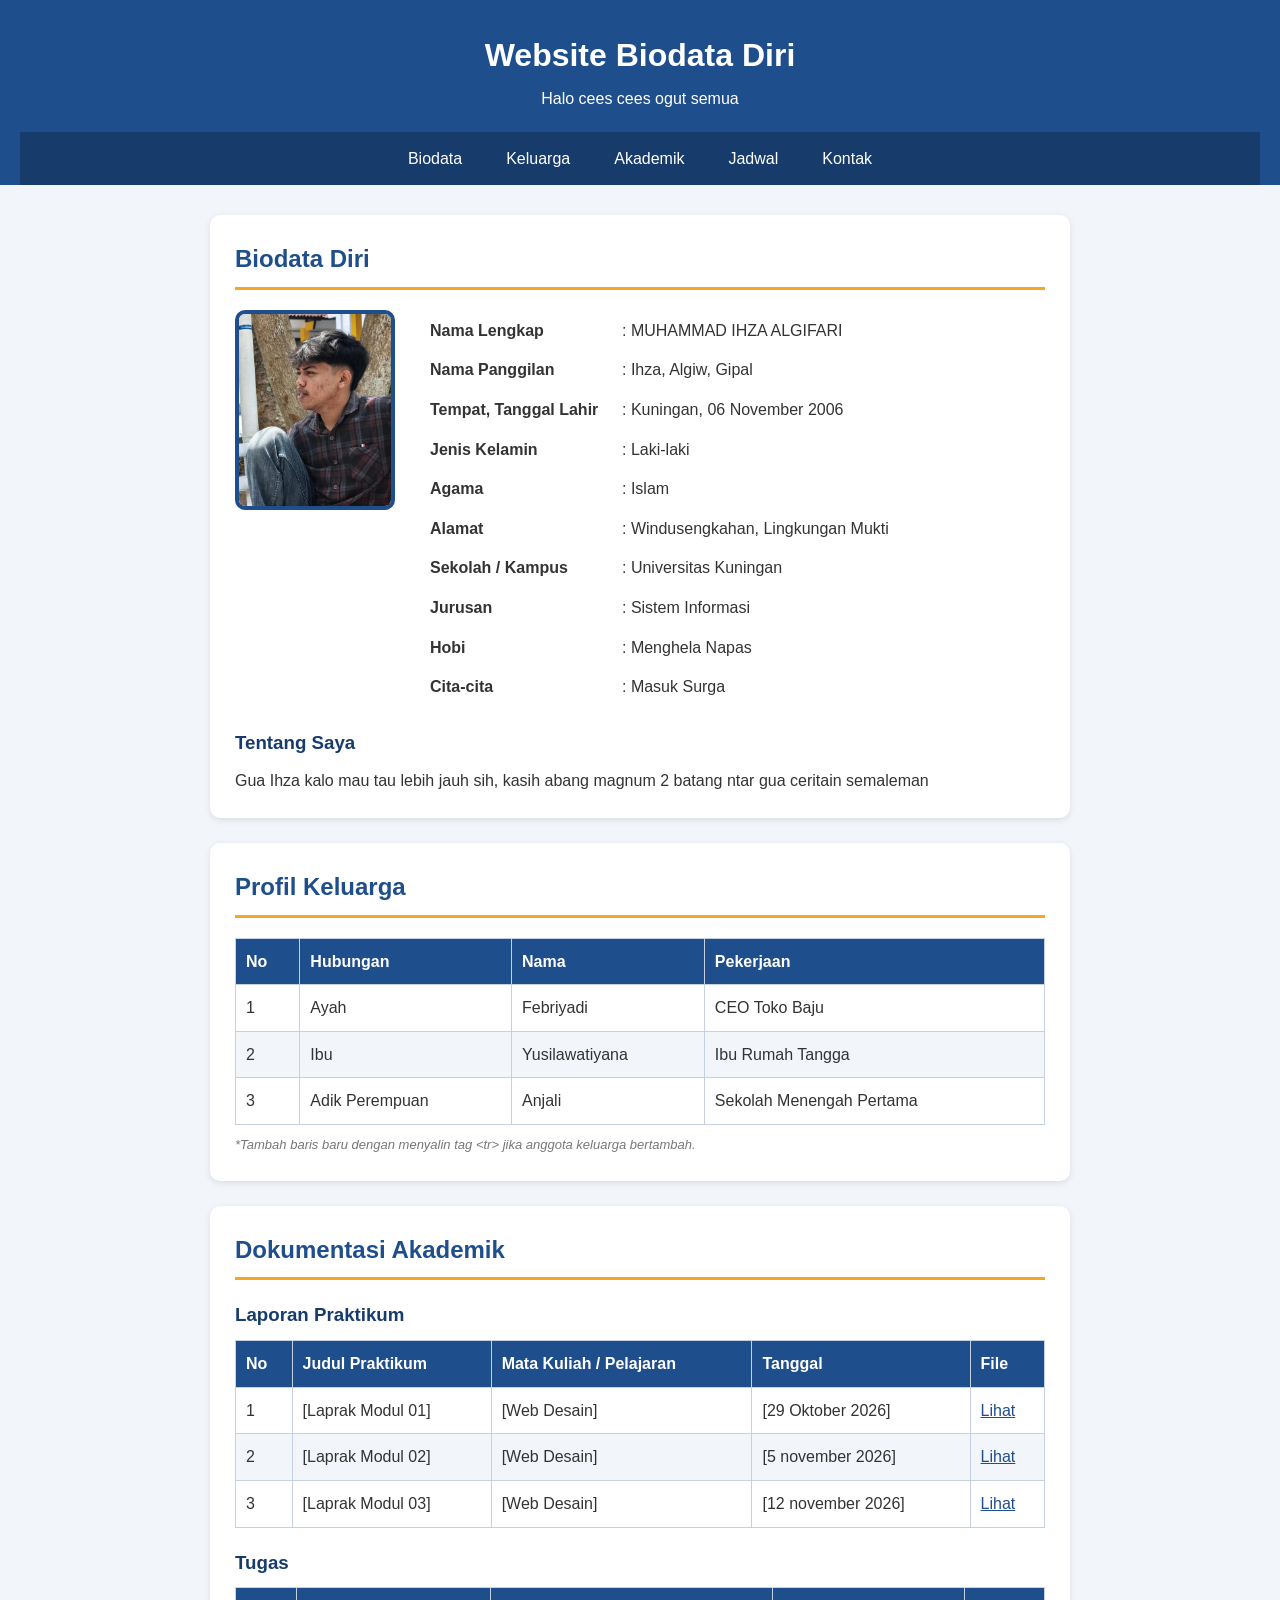
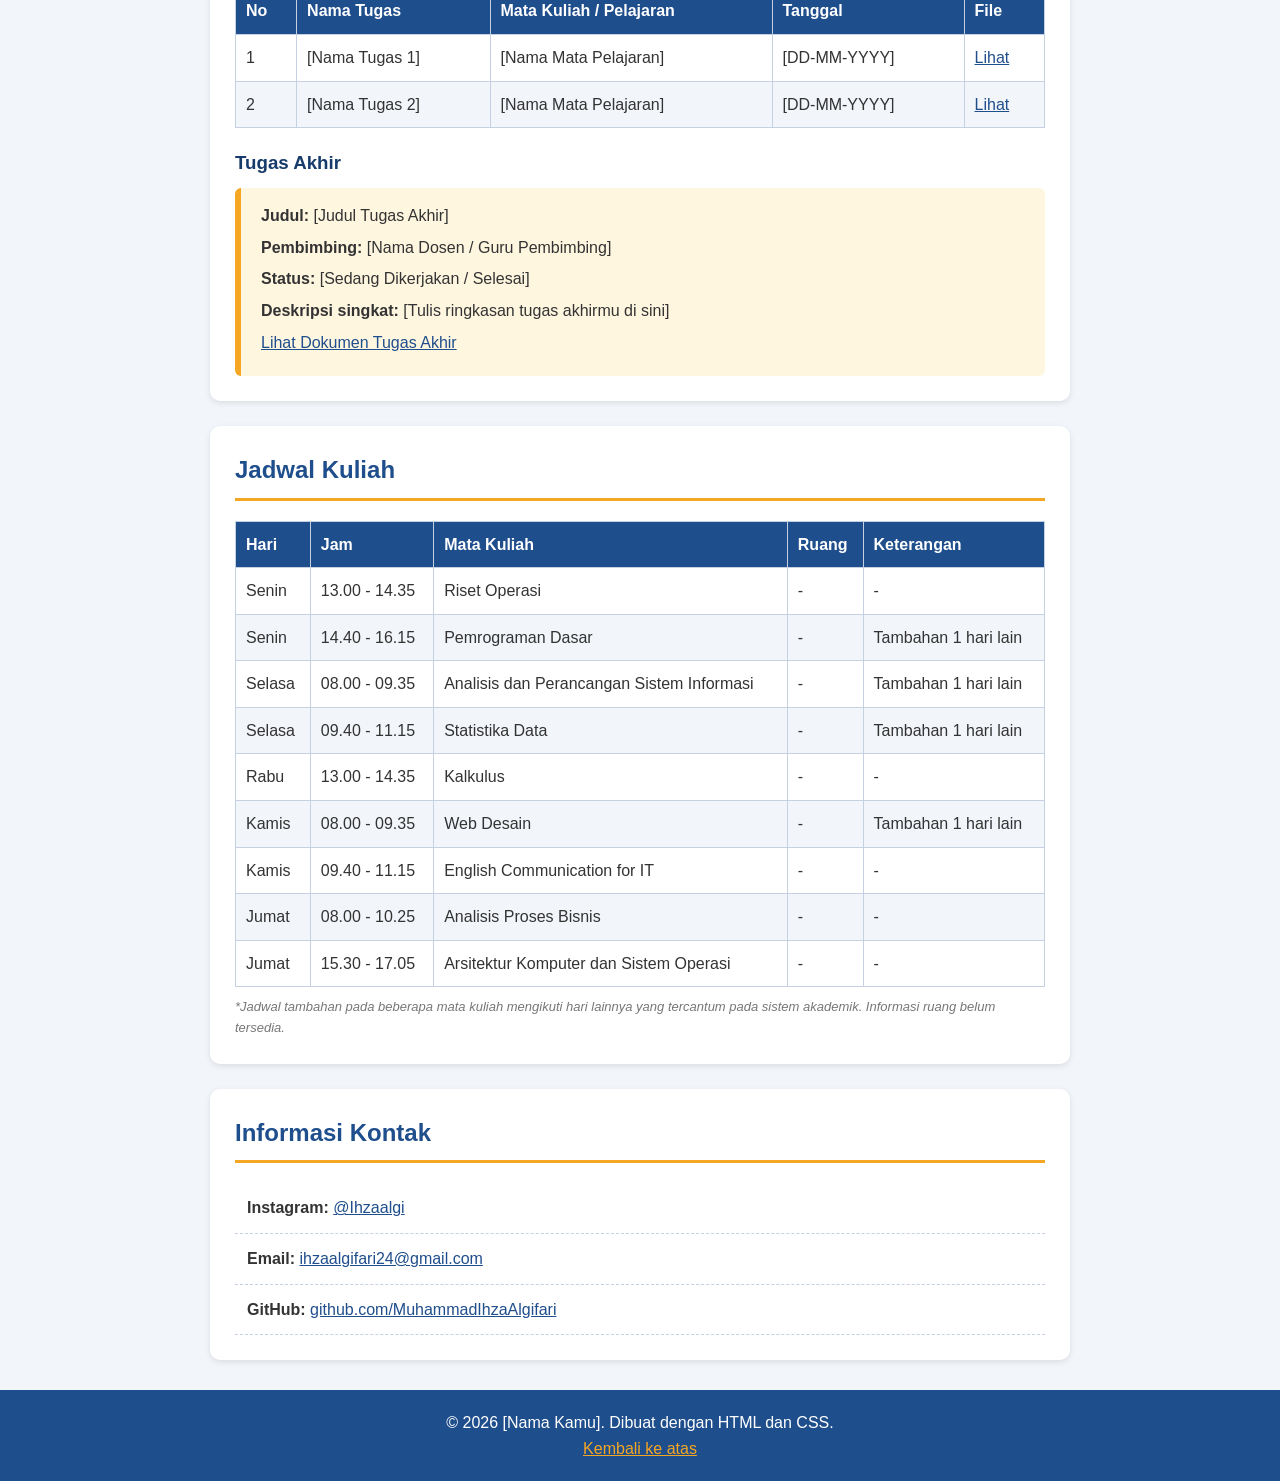
<file: index.html>
<!DOCTYPE html>
<html lang="id">
<head>
    <meta charset="UTF-8">
    <meta name="viewport" content="width=device-width, initial-scale=1.0">
    <title>Biodata Diri - MUHAMMAD IHZA ALGIFARI</title>

    <!-- Menghubungkan file HTML ini dengan file CSS -->
    <link rel="stylesheet" href="style.css">
</head>
<body>

    <!-- ===== HEADER & MENU NAVIGASI ===== -->
    <header>
        <h1>Website Biodata Diri</h1>
        <p>Halo cees cees ogut semua</p>

        <nav>
            <ul>
                <li><a href="#biodata">Biodata</a></li>
                <li><a href="#keluarga">Keluarga</a></li>
                <li><a href="#akademik">Akademik</a></li>
                <li><a href="#jadwal">Jadwal</a></li>
                <li><a href="#kontak">Kontak</a></li>
            </ul>
        </nav>
    </header>

    <main>

        <!-- ===== 1. BIODATA DIRI ===== -->
        <section id="biodata">
            <h2>Biodata Diri</h2>

            <div class="profil">
                <!-- Ganti foto.jpg dengan nama file fotomu (simpan di folder yang sama) -->
                <img src="ihza.jpeg" alt="Foto Profil" class="foto">

                <table>
                    <tr>
                        <td>Nama Lengkap</td>
                        <td>: MUHAMMAD IHZA ALGIFARI</td>
                    </tr>
                    <tr>
                        <td>Nama Panggilan</td>
                        <td>: Ihza, Algiw, Gipal</td>
                    </tr>
                    <tr>
                        <td>Tempat, Tanggal Lahir</td>
                        <td>: Kuningan, 06 November 2006</td>
                    </tr>
                    <tr>
                        <td>Jenis Kelamin</td>
                        <td>: Laki-laki</td>
                    </tr>
                    <tr>
                        <td>Agama</td>
                        <td>: Islam</td>
                    </tr>
                    <tr>
                        <td>Alamat</td>
                        <td>: Windusengkahan, Lingkungan Mukti</td>
                    </tr>
                    <tr>
                        <td>Sekolah / Kampus</td>
                        <td>: Universitas Kuningan</td>
                    </tr>
                    <tr>
                        <td>Jurusan</td>
                        <td>: Sistem Informasi</td>
                    </tr>
                    <tr>
                        <td>Hobi</td>
                        <td>: Menghela Napas</td>
                    </tr>
                    <tr>
                        <td>Cita-cita</td>
                        <td>: Masuk Surga</td>
                    </tr>
                </table>
            </div>

            <h3>Tentang Saya</h3>
            <p>
                Gua Ihza kalo mau tau lebih jauh sih, kasih abang magnum 2 batang ntar gua ceritain semaleman
            </p>
        </section>

        <!-- ===== 2. PROFIL KELUARGA ===== -->
        <section id="keluarga">
            <h2>Profil Keluarga</h2>

            <table class="tabel-data">
                <thead>
                    <tr>
                        <th>No</th>
                        <th>Hubungan</th>
                        <th>Nama</th>
                        <th>Pekerjaan</th>
                    </tr>
                </thead>
                <tbody>
                    <tr>
                        <td>1</td>
                        <td>Ayah</td>
                        <td>Febriyadi</td>
                        <td>CEO Toko Baju</td>
                    </tr>
                    <tr>
                        <td>2</td>
                        <td>Ibu</td>
                        <td>Yusilawatiyana</td>
                        <td>Ibu Rumah Tangga</td>
                    </tr>
                    <tr>
                        <td>3</td>
                        <td>Adik Perempuan</td>
                        <td>Anjali</td>
                        <td>Sekolah Menengah Pertama</td>
                    </tr>
                </tbody>
            </table>

            <p class="catatan">*Tambah baris baru dengan menyalin tag &lt;tr&gt; jika anggota keluarga bertambah.</p>
        </section>

        <!-- ===== 3. DOKUMENTASI AKADEMIK ===== -->
        <section id="akademik">
            <h2>Dokumentasi Akademik</h2>

            <!-- Laporan Praktikum -->
            <h3>Laporan Praktikum</h3>
            <table class="tabel-data">
                <thead>
                    <tr>
                        <th>No</th>
                        <th>Judul Praktikum</th>
                        <th>Mata Kuliah / Pelajaran</th>
                        <th>Tanggal</th>
                        <th>File</th>
                    </tr>
                </thead>
                <tbody>
                    <tr>
                        <td>1</td>
                        <td>[Laprak Modul 01]</td>
                        <td>[Web Desain]</td>
                        <td>[29 Oktober 2026]</td>
                        <td><a href="dokumen/praktikum-1.pdf">Lihat</a></td>
                    </tr>
                    <tr>
                        <td>2</td>
                        <td>[Laprak Modul 02]</td>
                        <td>[Web Desain]</td>
                        <td>[5 november 2026]</td>
                        <td><a href="dokumen/praktikum-2.pdf">Lihat</a></td>
                    </tr>
                    <tr>
                        <td>3</td>
                        <td>[Laprak Modul 03]</td>
                        <td>[Web Desain]</td>
                        <td>[12 november 2026]</td>
                        <td><a href="dokumen/praktikum-3.pdf">Lihat</a></td>
                    </tr>
                </tbody>
            </table>

            <!-- Tugas -->
            <h3>Tugas</h3>
            <table class="tabel-data">
                <thead>
                    <tr>
                        <th>No</th>
                        <th>Nama Tugas</th>
                        <th>Mata Kuliah / Pelajaran</th>
                        <th>Tanggal</th>
                        <th>File</th>
                    </tr>
                </thead>
                <tbody>
                    <tr>
                        <td>1</td>
                        <td>[Nama Tugas 1]</td>
                        <td>[Nama Mata Pelajaran]</td>
                        <td>[DD-MM-YYYY]</td>
                        <td><a href="dokumen/tugas-1.pdf">Lihat</a></td>
                    </tr>
                    <tr>
                        <td>2</td>
                        <td>[Nama Tugas 2]</td>
                        <td>[Nama Mata Pelajaran]</td>
                        <td>[DD-MM-YYYY]</td>
                        <td><a href="dokumen/tugas-2.pdf">Lihat</a></td>
                    </tr>
                </tbody>
            </table>

            <!-- Tugas Akhir -->
            <h3>Tugas Akhir</h3>
            <div class="kotak">
                <p><strong>Judul:</strong> [Judul Tugas Akhir]</p>
                <p><strong>Pembimbing:</strong> [Nama Dosen / Guru Pembimbing]</p>
                <p><strong>Status:</strong> [Sedang Dikerjakan / Selesai]</p>
                <p><strong>Deskripsi singkat:</strong> [Tulis ringkasan tugas akhirmu di sini]</p>
                <p><a href="dokumen/tugas-akhir.pdf">Lihat Dokumen Tugas Akhir</a></p>
            </div>
        </section>


<!-- ===== 4. JADWAL KULIAH ===== -->
<section id="jadwal">
    <h2>Jadwal Kuliah</h2>

    <table class="tabel-data">
        <thead>
            <tr>
                <th>Hari</th>
                <th>Jam</th>
                <th>Mata Kuliah</th>
                <th>Ruang</th>
                <th>Keterangan</th>
            </tr>
        </thead>

        <tbody>
            <!-- SENIN -->
            <tr>
                <td>Senin</td>
                <td>13.00 - 14.35</td>
                <td>Riset Operasi</td>
                <td>-</td>
                <td>-</td>
            </tr>
            <tr>
                <td>Senin</td>
                <td>14.40 - 16.15</td>
                <td>Pemrograman Dasar</td>
                <td>-</td>
                <td>Tambahan 1 hari lain</td>
            </tr>

            <!-- SELASA -->
            <tr>
                <td>Selasa</td>
                <td>08.00 - 09.35</td>
                <td>Analisis dan Perancangan Sistem Informasi</td>
                <td>-</td>
                <td>Tambahan 1 hari lain</td>
            </tr>
            <tr>
                <td>Selasa</td>
                <td>09.40 - 11.15</td>
                <td>Statistika Data</td>
                <td>-</td>
                <td>Tambahan 1 hari lain</td>
            </tr>

            <!-- RABU -->
            <tr>
                <td>Rabu</td>
                <td>13.00 - 14.35</td>
                <td>Kalkulus</td>
                <td>-</td>
                <td>-</td>
            </tr>

            <!-- KAMIS -->
            <tr>
                <td>Kamis</td>
                <td>08.00 - 09.35</td>
                <td>Web Desain</td>
                <td>-</td>
                <td>Tambahan 1 hari lain</td>
            </tr>
            <tr>
                <td>Kamis</td>
                <td>09.40 - 11.15</td>
                <td>English Communication for IT</td>
                <td>-</td>
                <td>-</td>
            </tr>

            <!-- JUMAT -->
            <tr>
                <td>Jumat</td>
                <td>08.00 - 10.25</td>
                <td>Analisis Proses Bisnis</td>
                <td>-</td>
                <td>-</td>
            </tr>
            <tr>
                <td>Jumat</td>
                <td>15.30 - 17.05</td>
                <td>Arsitektur Komputer dan Sistem Operasi</td>
                <td>-</td>
                <td>-</td>
            </tr>
        </tbody>
    </table>

    <p class="catatan">
        *Jadwal tambahan pada beberapa mata kuliah mengikuti
        hari lainnya yang tercantum pada sistem akademik.
        Informasi ruang belum tersedia.
    </p>
</section>


        <!-- ===== 5. KONTAK & SOSIAL MEDIA ===== -->
        <section id="kontak">
            <h2>Informasi Kontak</h2>

            <ul class="daftar-kontak">
                <li>
                    <strong>Instagram:</strong>
                    <a href="https://www.instagram.com/ihzaalgi?rpxt=MTFyYnQyZWk5eGxiMA==" target="_blank">@Ihzaalgi</a>
                </li>
                <li>
                    <strong>Email:</strong>
                    <a href="mailto:ihzaalgifari24@gmail.com">ihzaalgifari24@gmail.com</a>
                </li>
                <li>
                    <strong>GitHub:</strong>
                    <a href="https://github.com/MuhammadIhzaAlgifari" target="_blank">github.com/MuhammadIhzaAlgifari</a>
                </li>
            </ul>
        </section>

    </main>

    <!-- ===== FOOTER ===== -->
    <footer>
        <p>&copy; 2026 [Nama Kamu]. Dibuat dengan HTML dan CSS.</p>
        <p><a href="#biodata">Kembali ke atas</a></p>
    </footer>

</body>
</html>
</file>
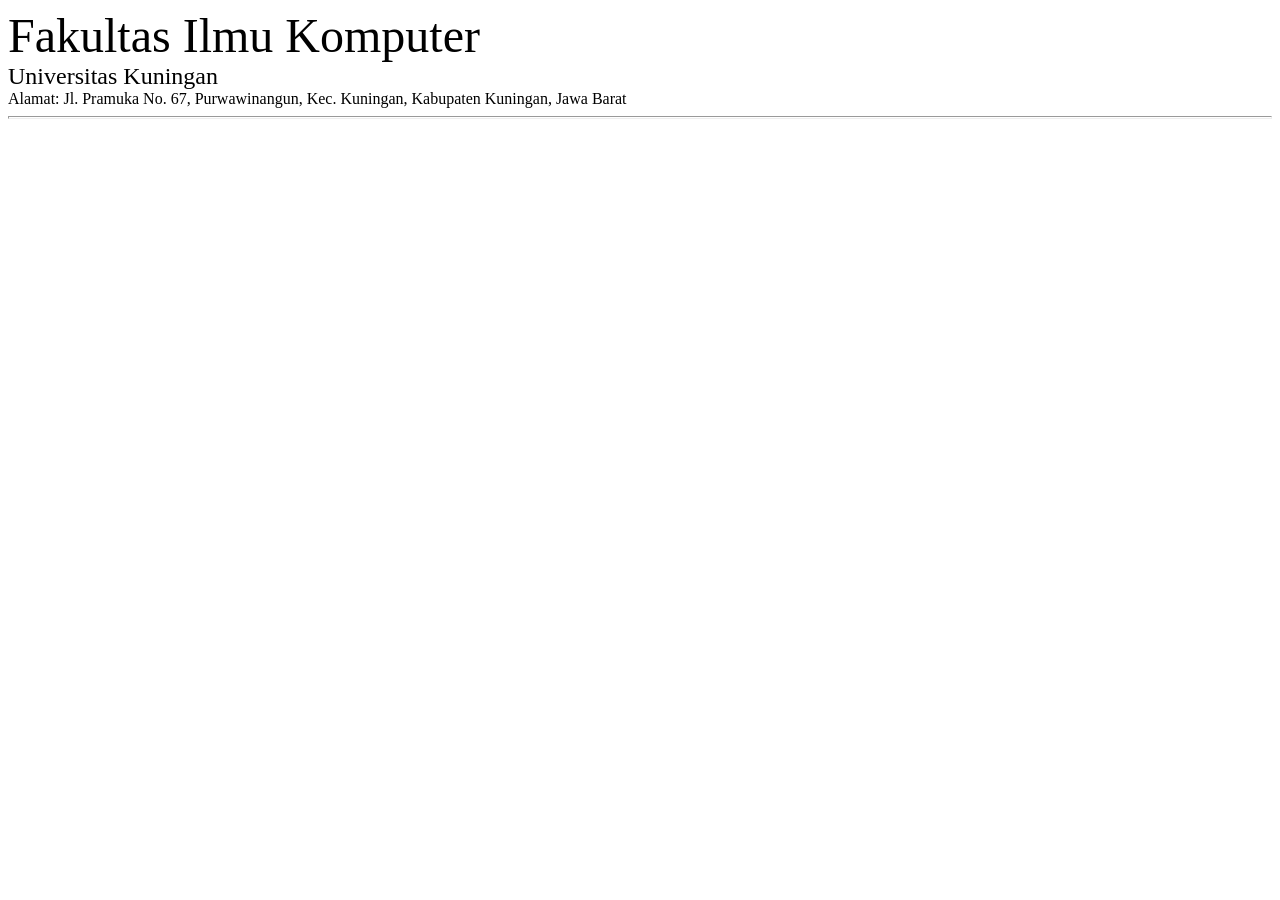
<file: Akademik/Praktikum/Praktikum_Modul_01/Latihan_01_01.html>
<!DOCTYPE html>
<html lang="en">
<head>
    <meta charset="UTF-8">
    <meta name="viewport" content="width=device-width, initial-scale=1.0">
    <title>Latihan 01</title>
</head>
<body>
    <font size="7">Fakultas Ilmu Komputer</font> <br>
    <font size="5">Universitas Kuningan</font> <br>
    <font size="3">
        Alamat: Jl. Pramuka No. 67, Purwawinangun,
        Kec. Kuningan, Kabupaten Kuningan, Jawa Barat
    </font>
    <hr size="3">
</body>
</html>
</file>
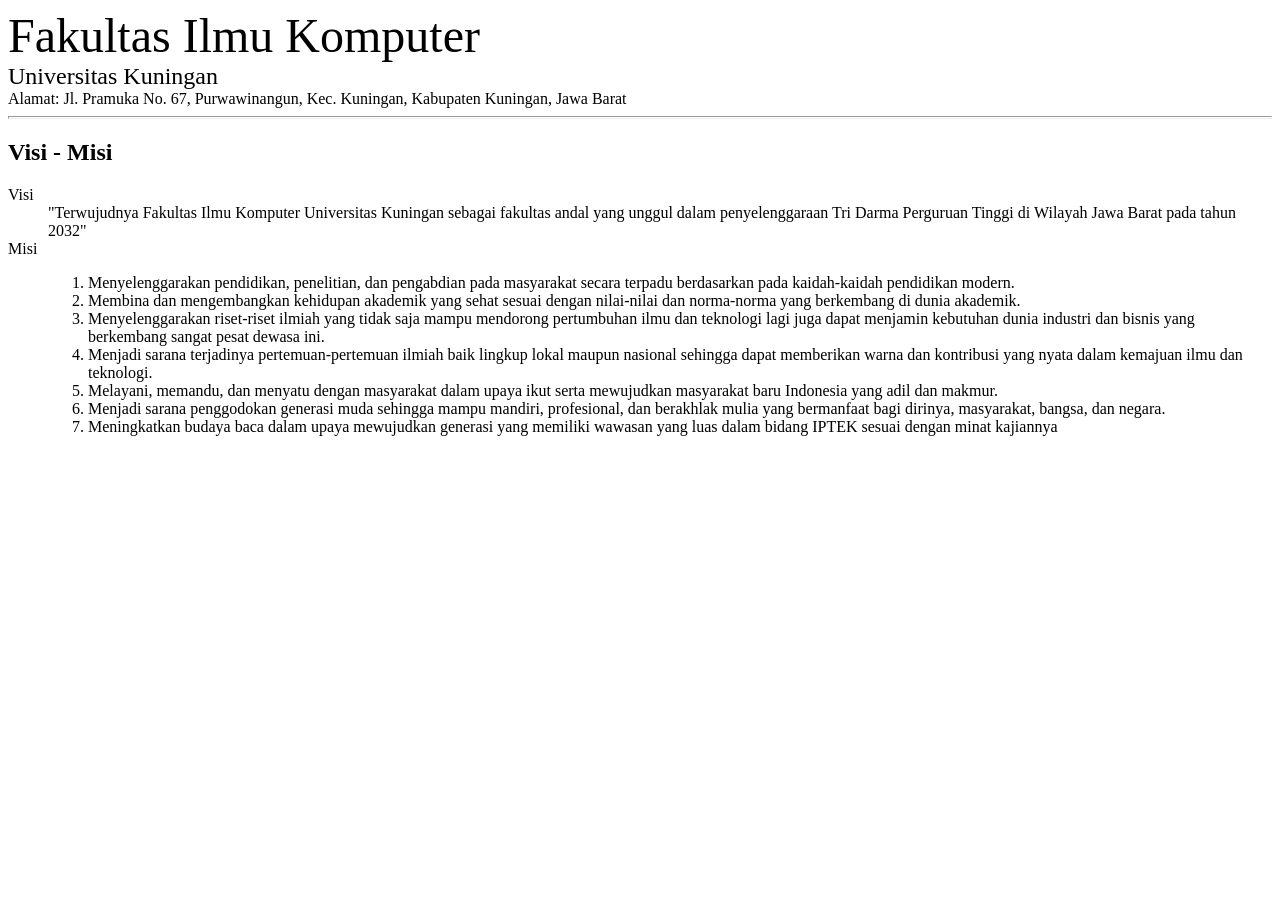
<file: Akademik/Praktikum/Praktikum_Modul_01/Latihan_01_02.html>
<!DOCTYPE html>
<html lang="en">
<head>
    <meta charset="UTF-8">
    <meta name="viewport" content="width=device-width, initial-scale=1.0">
    <title>Latihan 01</title>
</head>
<body>
    <font size="7">Fakultas Ilmu Komputer</font> <br>
    <font size="5">Universitas Kuningan</font> <br>
    <font size="3">
        Alamat: Jl. Pramuka No. 67, Purwawinangun,
        Kec. Kuningan, Kabupaten Kuningan, Jawa Barat
    </font>
    <hr size="3">
<main>
  <div>
    <article>
      <h1>Visi - Misi</h1>

      <dl>
        <dt>Visi</dt>
        <dd>
          "Terwujudnya Fakultas Ilmu Komputer Universitas Kuningan sebagai fakultas andal yang unggul dalam penyelenggaraan Tri Darma Perguruan Tinggi di Wilayah Jawa Barat pada tahun 2032"
        </dd>
        <dt>Misi</dt>
        <dd>
          <ol type="1">
            <li>
              Menyelenggarakan pendidikan, penelitian, dan pengabdian pada masyarakat secara terpadu berdasarkan pada kaidah-kaidah pendidikan modern.
            </li>
            <li>
              Membina dan mengembangkan kehidupan akademik yang sehat sesuai dengan nilai-nilai dan norma-norma yang berkembang di dunia akademik.
            </li>
            <li>
              Menyelenggarakan riset-riset ilmiah yang tidak saja mampu mendorong pertumbuhan ilmu dan teknologi lagi juga dapat menjamin kebutuhan dunia industri dan bisnis yang berkembang sangat pesat dewasa ini.
            </li>
            <li>
              Menjadi sarana terjadinya pertemuan-pertemuan ilmiah baik lingkup lokal maupun nasional sehingga dapat memberikan warna dan kontribusi yang nyata dalam kemajuan ilmu dan teknologi.
            </li>
            <li>
              Melayani, memandu, dan menyatu dengan masyarakat dalam upaya ikut serta mewujudkan masyarakat baru Indonesia yang adil dan makmur.
            </li>
            <li>
              Menjadi sarana penggodokan generasi muda sehingga mampu mandiri, profesional, dan berakhlak mulia yang bermanfaat bagi dirinya, masyarakat, bangsa, dan negara.
            </li>
            <li>
              Meningkatkan budaya baca dalam upaya mewujudkan generasi yang memiliki wawasan yang luas dalam bidang IPTEK sesuai dengan minat kajiannya
            </li>
          </ol>
        </dd>
      </dl>
    </article>
  </div>
</main>
</body>
</html>
</file>
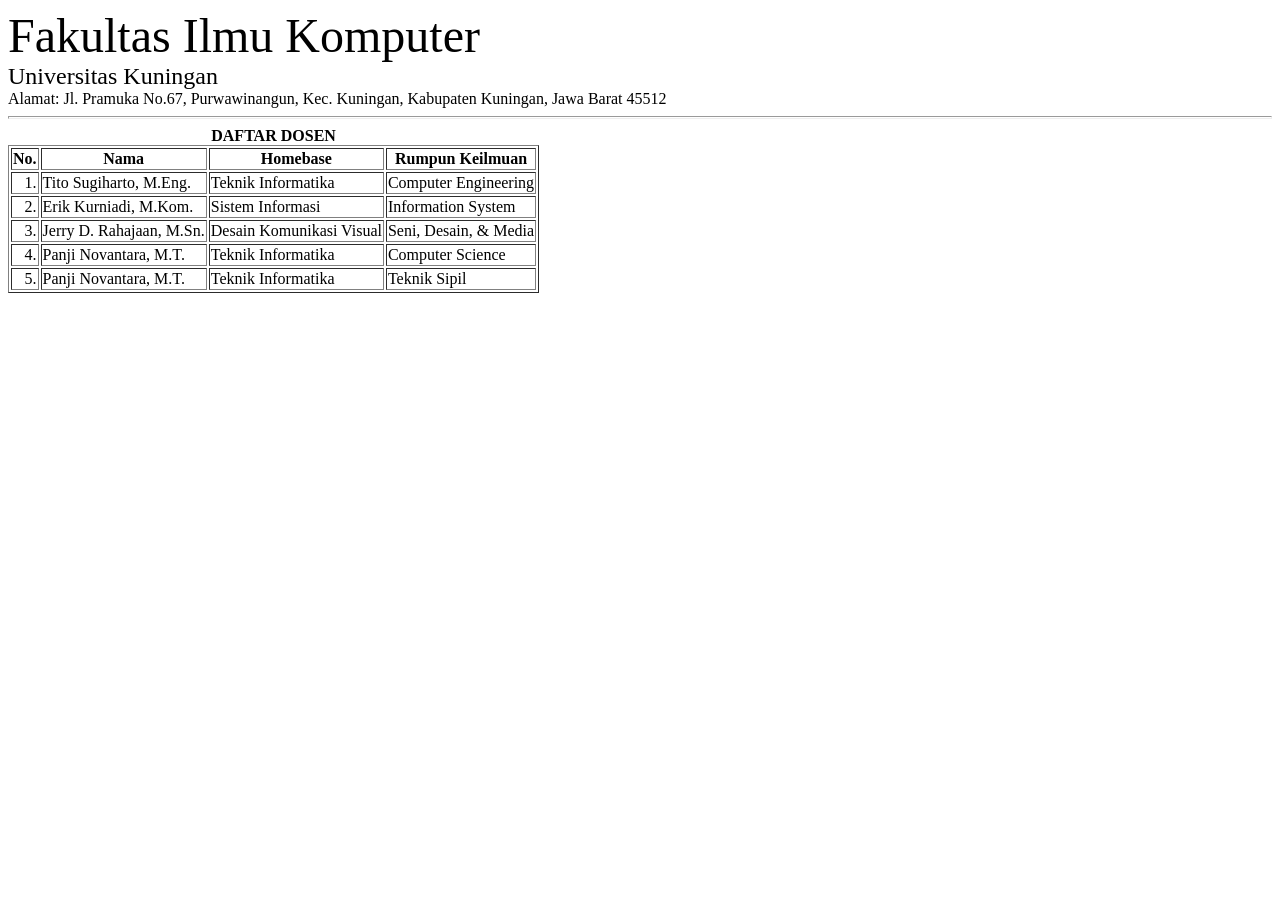
<file: Akademik/Praktikum/Praktikum_Modul_01/Latihan_01_04.html>
<!DOCTYPE html>
<html lang="en">
<head>
    <meta charset="UTF-8">
    <meta name="viewport" content="width=device-width, initial-scale=1.0">
    <title>Latihan 04</title>
</head>
<body>
    <font size="7">Fakultas Ilmu Komputer</font> <br>
    <font size="5">Universitas Kuningan</font> <br>
    <font size="3">
        Alamat: Jl. Pramuka No.67, Purwawinangun,
        Kec. Kuningan, Kabupaten Kuningan, Jawa Barat 45512</font>
    <hr size="3">
    <table border="1">
        <caption><strong>DAFTAR DOSEN</strong></caption>
        <tr>
            <th>No. </th>
            <th>Nama</th>
            <th>Homebase</th>
            <th>Rumpun Keilmuan</th>
        </tr>
        <tr>
            <td align="right">1.</td>
            <td>Tito Sugiharto, M.Eng.</td>
            <td>Teknik Informatika</td>
            <td>Computer Engineering</td>
        </tr>
        <tr>
            <td align="right">2.</td>
            <td>Erik Kurniadi, M.Kom.</td>
            <td>Sistem Informasi</td>
            <td>Information System</td>
        </tr>
        <tr>
            <td align="right">3.</td>
            <td>Jerry D. Rahajaan, M.Sn. </td>
            <td>Desain Komunikasi Visual</td>
            <td>Seni, Desain, & Media</td>
        </tr>
        <tr>
            <td align="right">4.</td>
            <td>Panji Novantara, M.T.</td>
            <td>Teknik Informatika</td>
            <td>Computer Science</td>
        </tr>
        <tr>
            <td align="right">5.</td>
            <td>Panji Novantara, M.T.</td>
            <td>Teknik Informatika</td>
            <td>Teknik Sipil</td>
        </tr>
    </table>
</body>
</html>
</file>
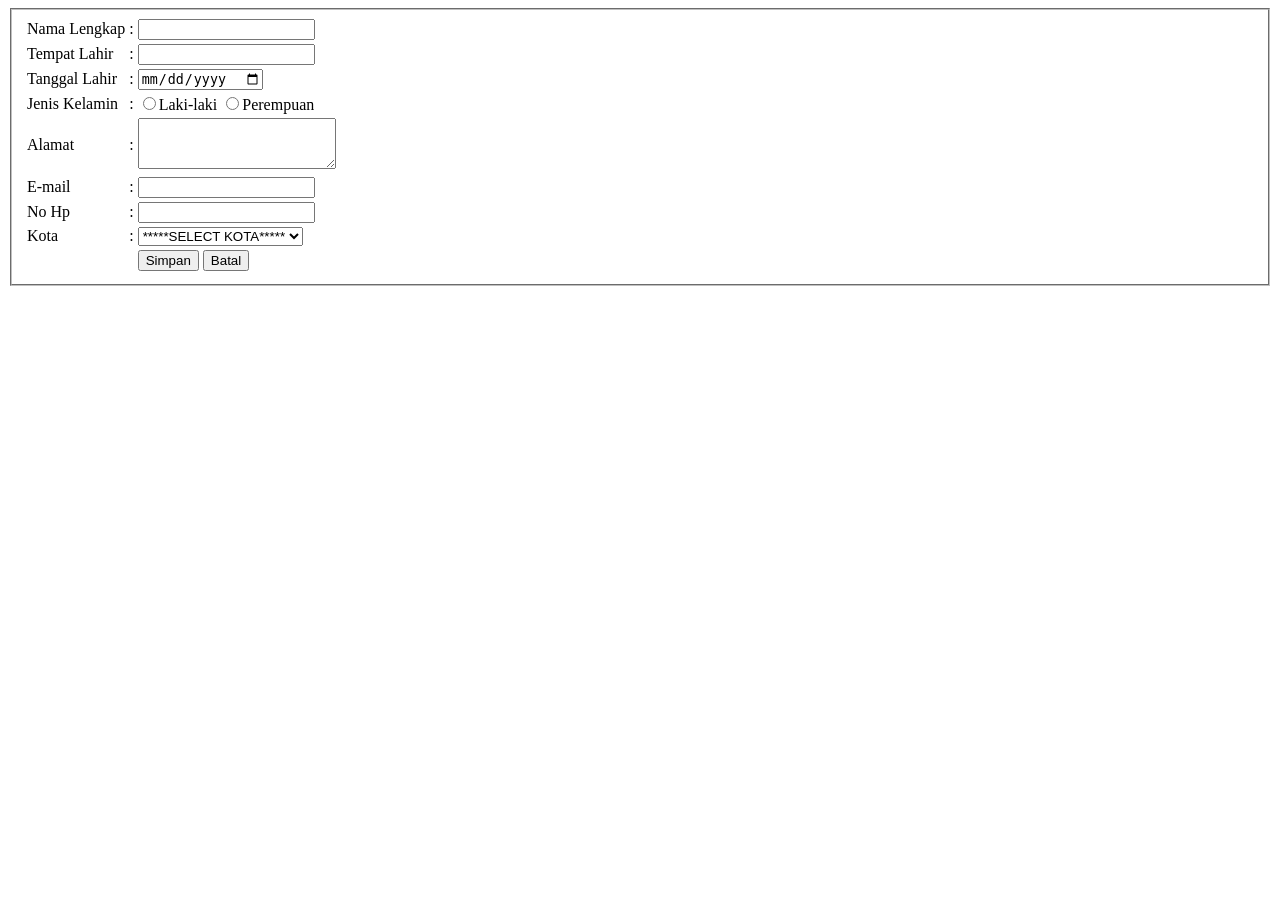
<file: Akademik/Praktikum/Praktikum_Modul_01/Latihan_01_05.html>
<!DOCTYPE html>
<html lang="en">
<head>
    <meta charset="UTF-8">
    <meta name="viewport" content="width=device-width, initial-scale=1.0">
    <title>Latihan 5</title>
</head>
<body>
    <form action="">
        <fieldset>
            <table>
                <tr>
                    <td>Nama Lengkap</td>
                    <td>:</td>
                    <td><input type="text"></td>
                </tr>
                <tr>
                    <td>Tempat Lahir</td>
                    <td>:</td>
                    <td><input type="text"></td>
                </tr>
                <tr>
                    <td>Tanggal Lahir</td>
                    <td>:</td>
                    <td><input type="Date"></td>
                </tr>
                <tr>
                    <td>Jenis Kelamin</td>
                    <td>:</td>
                    <td>
                        <input type="radio" name="jenis_kelamin" value="laki-laki"/>Laki-laki
                        <input type="radio" name="jenis_kelamin" value="perempuan"/>Perempuan
                    </td>
                </tr>
                <tr>
                    <td>Alamat</td>
                    <td>:</td>
                    <td><textarea cols="22" rows="3"></textarea></td>
                </tr>
                <tr>
                    <td>E-mail</td>
                    <td>:</td>
                    <td><input type="email"></td>
                </tr>
                <tr>
                    <td>No Hp</td>
                    <td>:</td>
                    <td><input type="number"></td>
                </tr>
                <tr>
                    <td>Kota</td>
                    <td>:</td>
                    <td>
                        <select>
                            <option>*****SELECT KOTA*****</option>
                            <option>Bogor</option>
                            <option>Jakarta</option>
                            <option>Bekasi</option>
                            <option>Tangerang</option>
                            <option>Depok</option>
                            <option>Cikarang</option>
                            <option>Banten</option>
                        </select>
                    </td>
                </tr>
                <tr>
                    <td>&nbsp;</td>
                    <td>&nbsp;</td>
                    <td>
                        <input type="submit" name="submit" value="Simpan"/>
                        <input type="reset" name="reset" value="Batal" />
                    </td>
                </tr>
            </table>
        </fieldset>
    </form>
</body>
</html>
</file>
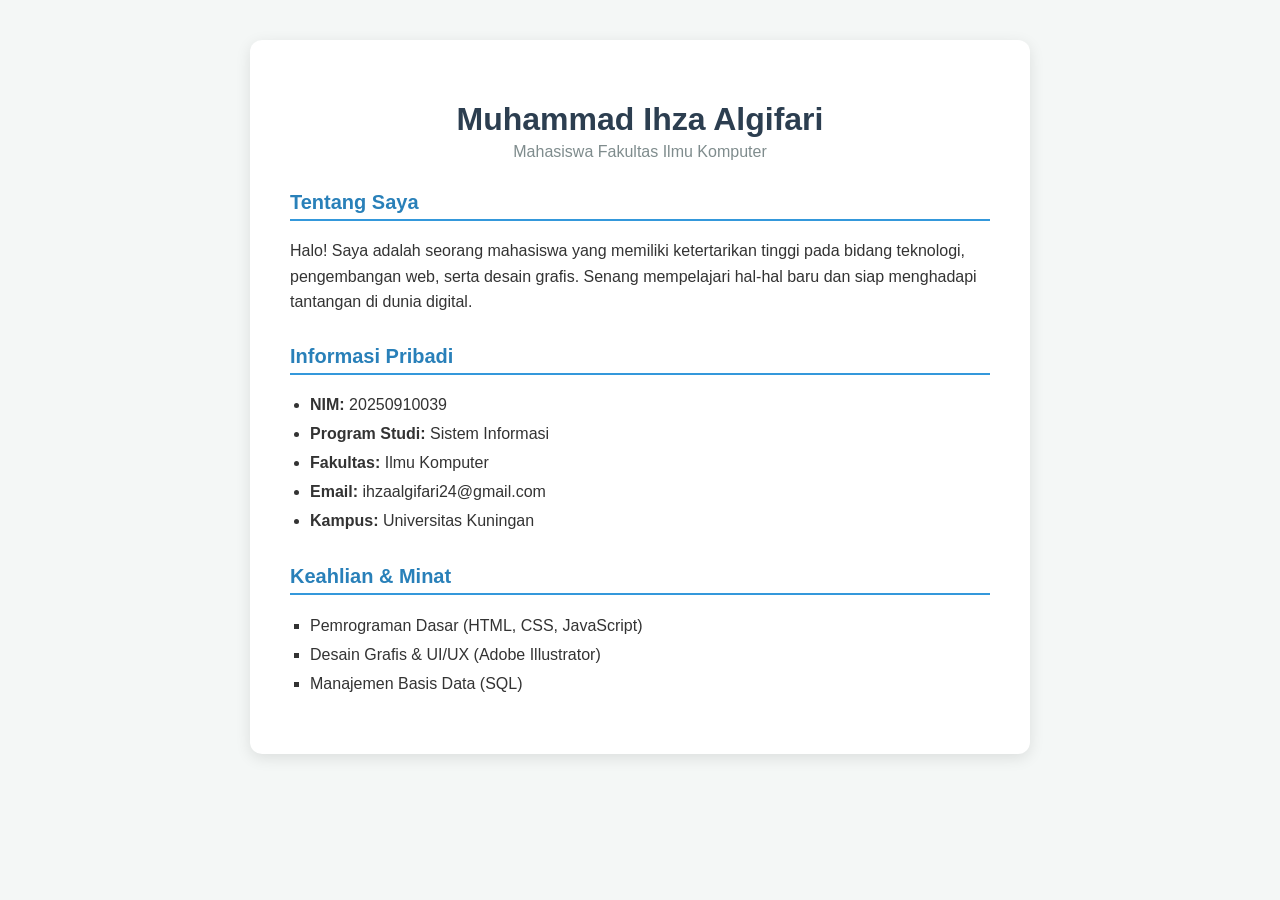
<file: Akademik/Praktikum/Praktikum_Modul_01/LATIHAN_TUGAS_01.html>
<!DOCTYPE html>
<html lang="id">
<head>
    <meta charset="UTF-8">
    <meta name="viewport" content="width=device-width, initial-scale=1.0">
    <title>Landing Page - Biodata Diri</title>
    <style>
        body {
            font-family: 'Segoe UI', Tahoma, Geneva, Verdana, sans-serif;
            background-color: #f4f7f6;
            margin: 0;
            padding: 40px;
            color: #333;
        }
        .container {
            max-width: 700px;
            background: #ffffff;
            margin: auto;
            padding: 40px;
            border-radius: 12px;
            box-shadow: 0 4px 15px rgba(0, 0, 0, 0.1);
        }
        .profile-img {
            width: 140px;
            height: 140px;
            border-radius: 50%;
            object-fit: cover;
            display: block;
            margin: 0 auto 20px;
            border: 4px solid #3498db;
        }
        h1 {
            text-align: center;
            color: #2c3e50;
            margin-bottom: 5px;
        }
        .subtitle {
            text-align: center;
            color: #7f8c8d;
            margin-bottom: 30px;
        }
        h2 {
            border-bottom: 2px solid #3498db;
            padding-bottom: 5px;
            color: #2980b9;
            margin-top: 30px;
            font-size: 20px;
        }
        ul {
            padding-left: 20px;
            line-height: 1.8;
        }
        p {
            line-height: 1.6;
        }
    </style>
</head>
<body>

    <div class="container">
        <!-- Foto Profil & Nama -->
        <h1>Muhammad Ihza Algifari</h1>
        <div class="subtitle">Mahasiswa Fakultas Ilmu Komputer</div>

        <!-- Tentang Saya -->
        <h2>Tentang Saya</h2>
        <p>Halo! Saya adalah seorang mahasiswa yang memiliki ketertarikan tinggi pada bidang teknologi, pengembangan web, serta desain grafis. Senang mempelajari hal-hal baru dan siap menghadapi tantangan di dunia digital.</p>

        <!-- Informasi Pribadi -->
        <h2>Informasi Pribadi</h2>
        <ul>
            <li><b>NIM:</b> 20250910039</li>
            <li><b>Program Studi:</b> Sistem Informasi</li>
            <li><b>Fakultas:</b> Ilmu Komputer</li>
            <li><b>Email:</b> ihzaalgifari24@gmail.com</li>
            <li><b>Kampus:</b> Universitas Kuningan</li>
        </ul>

        <!-- Keahlian -->
        <h2>Keahlian & Minat</h2>
        <ul type="square">
            <li>Pemrograman Dasar (HTML, CSS, JavaScript)</li>
            <li>Desain Grafis & UI/UX (Adobe Illustrator)</li>
            <li>Manajemen Basis Data (SQL)</li>
        </ul>
    </div>

</body>
</html>
</file>
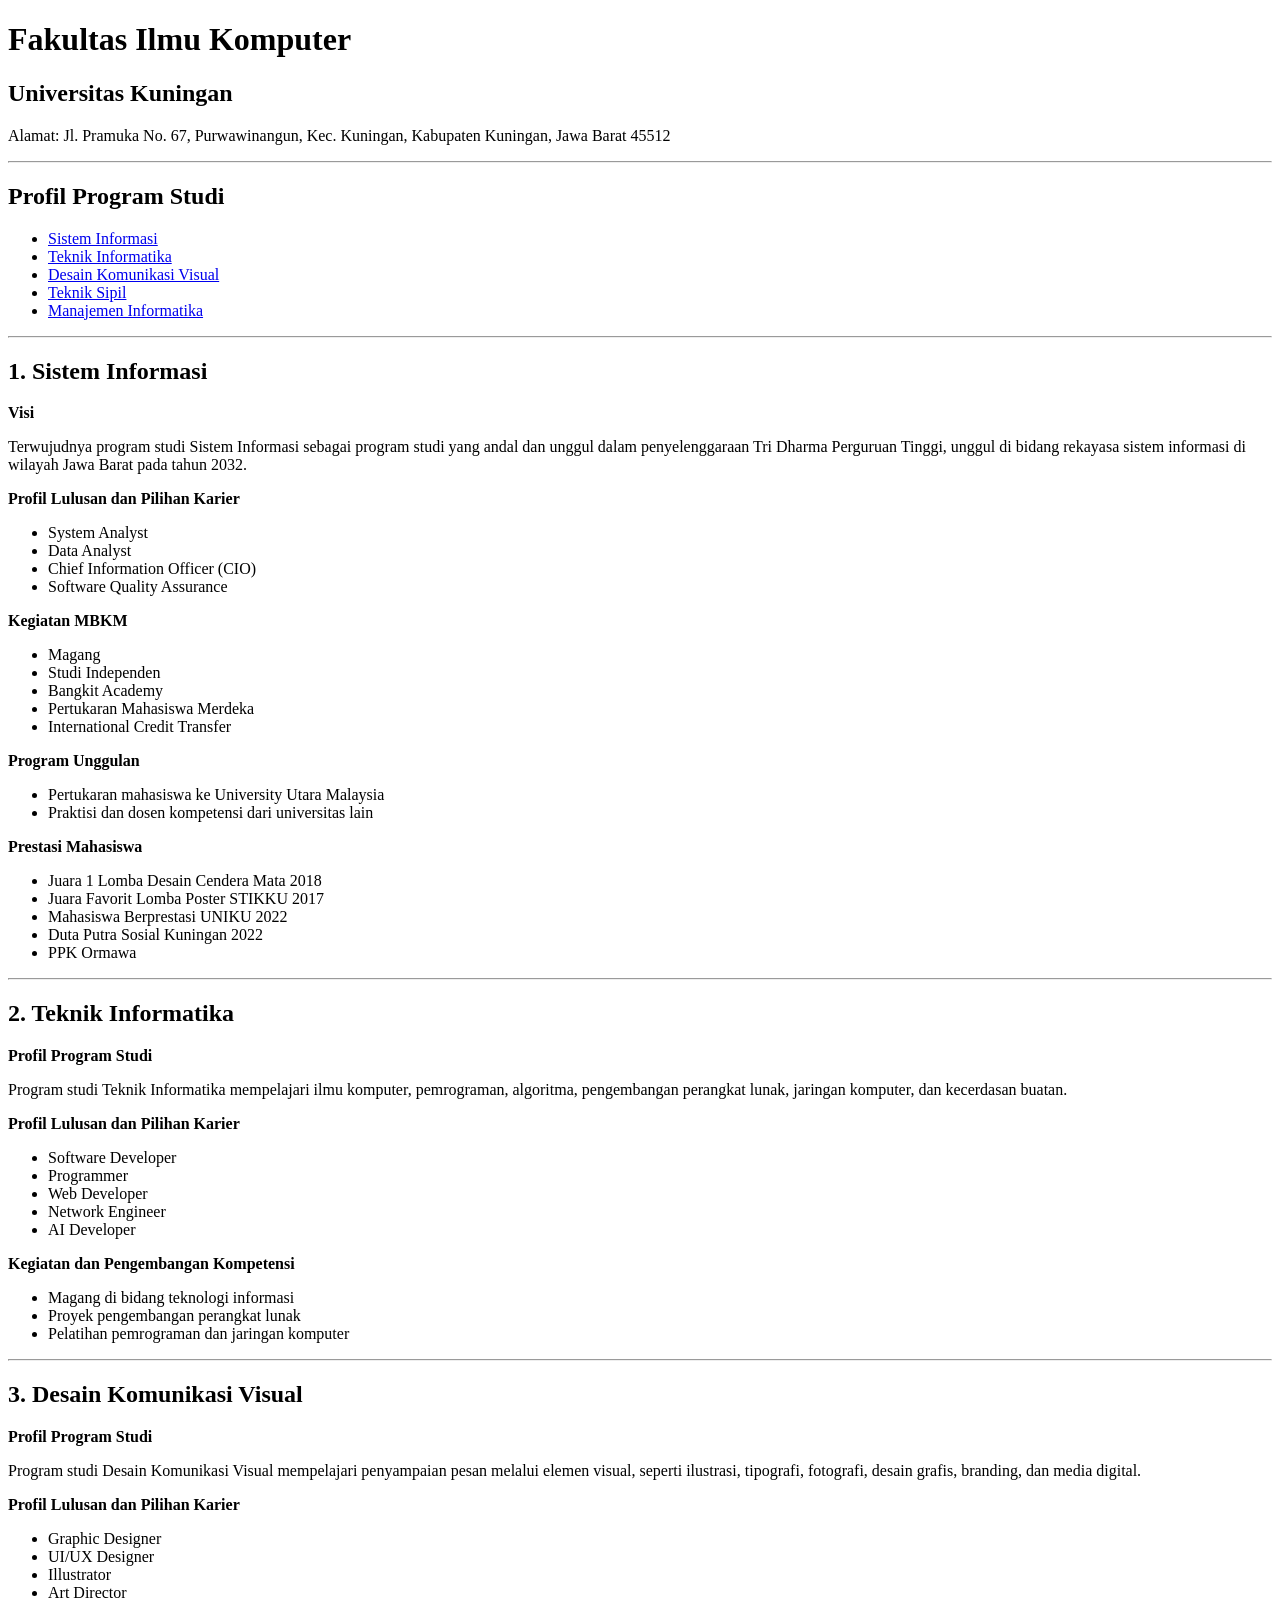
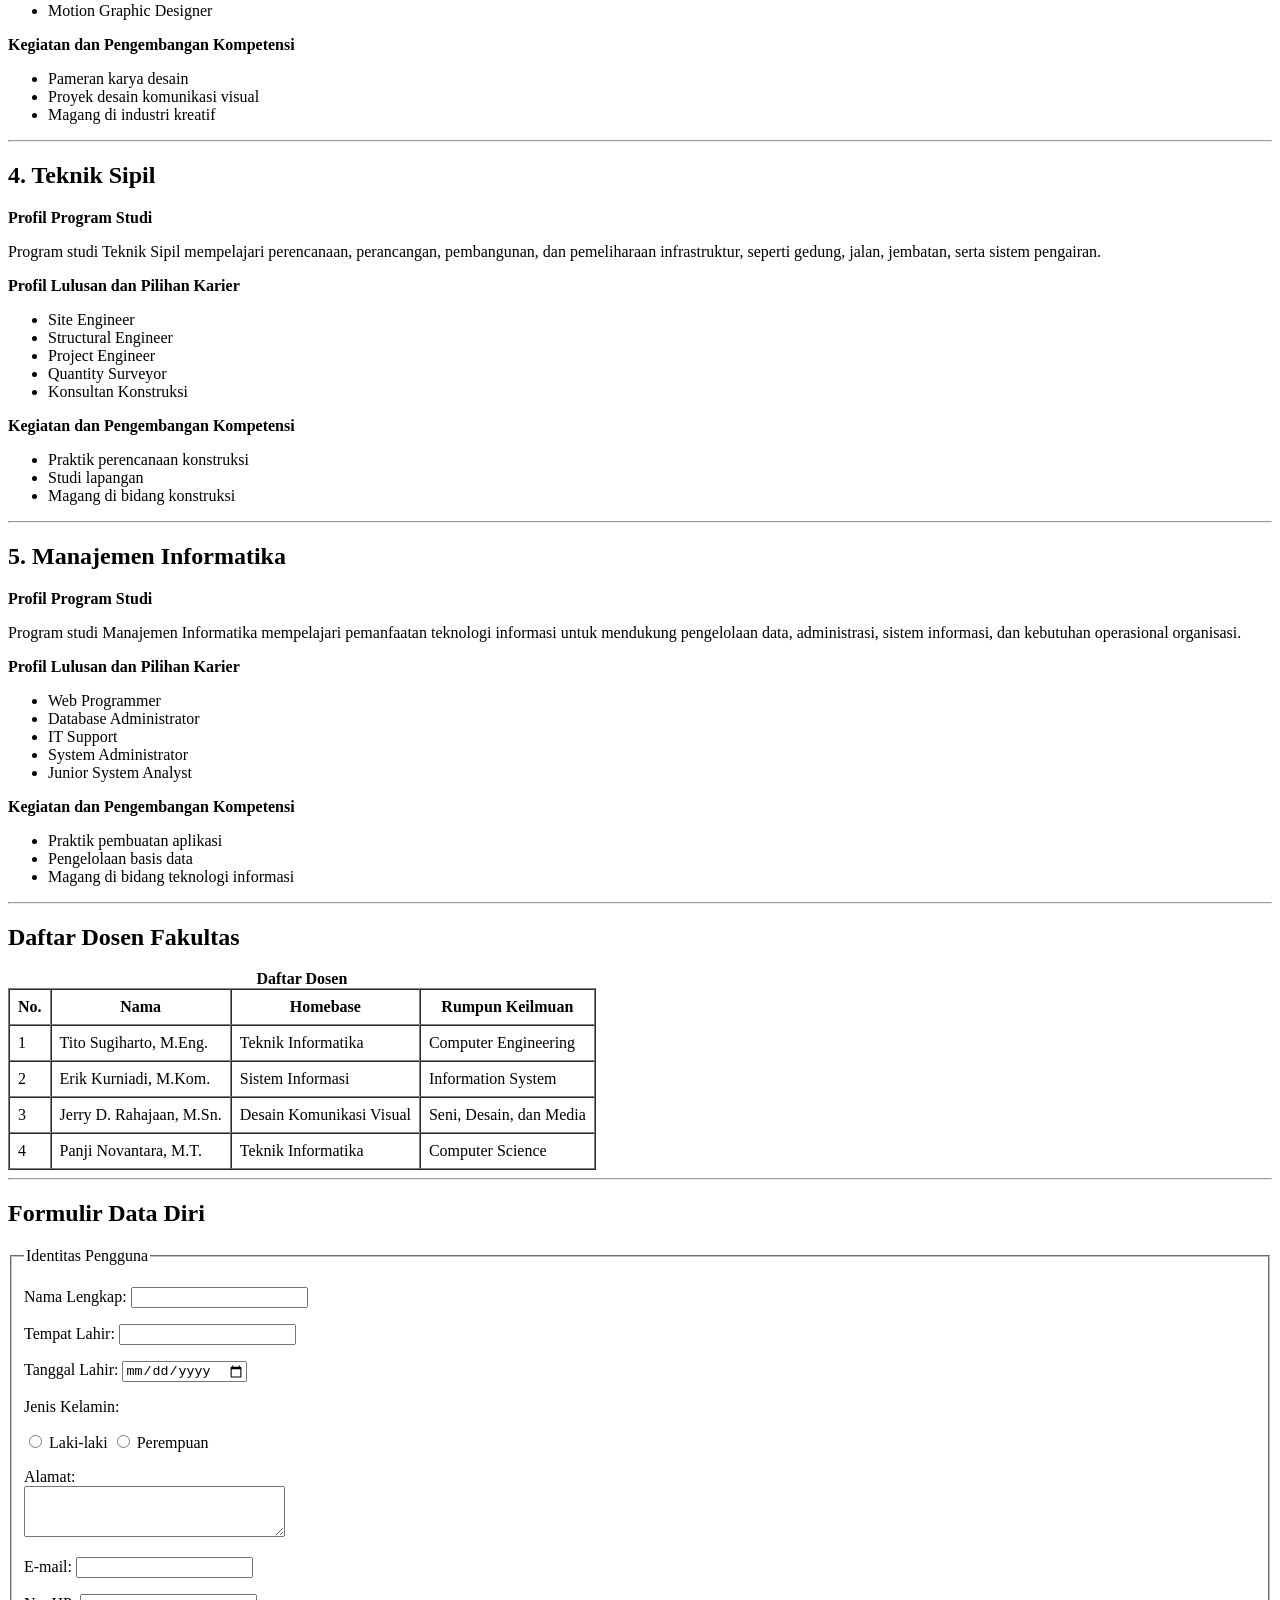
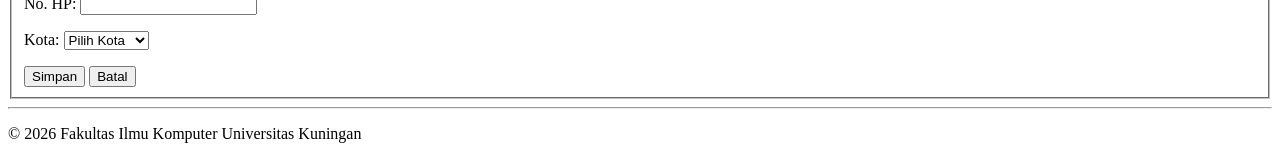
<file: Akademik/Praktikum/Praktikum_Modul_01/POST_TEST_01.html>
<!DOCTYPE html>
<html lang="id">
<head>
    <meta charset="UTF-8">
    <meta name="viewport" content="width=device-width, initial-scale=1.0">
    <title>Profil Fakultas Ilmu Komputer UNIKU</title>
</head>
<body>

    <!-- IDENTITAS FAKULTAS -->
    <header>
        <h1>Fakultas Ilmu Komputer</h1>
        <h2>Universitas Kuningan</h2>
        <p>
            Alamat: Jl. Pramuka No. 67, Purwawinangun,
            Kec. Kuningan, Kabupaten Kuningan, Jawa Barat 45512
        </p>
        <hr>
    </header>

    <!-- DAFTAR PROGRAM STUDI -->
    <main>
        <h2>Profil Program Studi</h2>

        <nav>
            <ul>
                <li><a href="#si">Sistem Informasi</a></li>
                <li><a href="#ti">Teknik Informatika</a></li>
                <li><a href="#dkv">Desain Komunikasi Visual</a></li>
                <li><a href="#sipil">Teknik Sipil</a></li>
                <li><a href="#mi">Manajemen Informatika</a></li>
            </ul>
        </nav>

        <hr>

        <!-- SISTEM INFORMASI -->
        <article id="si">
            <h2>1. Sistem Informasi</h2>
            <p><b>Visi</b></p>
            <p>
                Terwujudnya program studi Sistem Informasi sebagai
                program studi yang andal dan unggul dalam penyelenggaraan
                Tri Dharma Perguruan Tinggi, unggul di bidang rekayasa
                sistem informasi di wilayah Jawa Barat pada tahun 2032.
            </p>

            <p><b>Profil Lulusan dan Pilihan Karier</b></p>
            <ul>
                <li>System Analyst</li>
                <li>Data Analyst</li>
                <li>Chief Information Officer (CIO)</li>
                <li>Software Quality Assurance</li>
            </ul>

            <p><b>Kegiatan MBKM</b></p>
            <ul>
                <li>Magang</li>
                <li>Studi Independen</li>
                <li>Bangkit Academy</li>
                <li>Pertukaran Mahasiswa Merdeka</li>
                <li>International Credit Transfer</li>
            </ul>

            <p><b>Program Unggulan</b></p>
            <ul>
                <li>Pertukaran mahasiswa ke University Utara Malaysia</li>
                <li>Praktisi dan dosen kompetensi dari universitas lain</li>
            </ul>

            <p><b>Prestasi Mahasiswa</b></p>
            <ul>
                <li>Juara 1 Lomba Desain Cendera Mata 2018</li>
                <li>Juara Favorit Lomba Poster STIKKU 2017</li>
                <li>Mahasiswa Berprestasi UNIKU 2022</li>
                <li>Duta Putra Sosial Kuningan 2022</li>
                <li>PPK Ormawa</li>
            </ul>
        </article>

        <hr>

        <!-- TEKNIK INFORMATIKA -->
        <article id="ti">
            <h2>2. Teknik Informatika</h2>
            <p><b>Profil Program Studi</b></p>
            <p>
                Program studi Teknik Informatika mempelajari ilmu
                komputer, pemrograman, algoritma, pengembangan perangkat
                lunak, jaringan komputer, dan kecerdasan buatan.
            </p>

            <p><b>Profil Lulusan dan Pilihan Karier</b></p>
            <ul>
                <li>Software Developer</li>
                <li>Programmer</li>
                <li>Web Developer</li>
                <li>Network Engineer</li>
                <li>AI Developer</li>
            </ul>

            <p><b>Kegiatan dan Pengembangan Kompetensi</b></p>
            <ul>
                <li>Magang di bidang teknologi informasi</li>
                <li>Proyek pengembangan perangkat lunak</li>
                <li>Pelatihan pemrograman dan jaringan komputer</li>
            </ul>
        </article>

        <hr>

        <!-- DESAIN KOMUNIKASI VISUAL -->
        <article id="dkv">
            <h2>3. Desain Komunikasi Visual</h2>
            <p><b>Profil Program Studi</b></p>
            <p>
                Program studi Desain Komunikasi Visual mempelajari
                penyampaian pesan melalui elemen visual, seperti
                ilustrasi, tipografi, fotografi, desain grafis,
                branding, dan media digital.
            </p>

            <p><b>Profil Lulusan dan Pilihan Karier</b></p>
            <ul>
                <li>Graphic Designer</li>
                <li>UI/UX Designer</li>
                <li>Illustrator</li>
                <li>Art Director</li>
                <li>Motion Graphic Designer</li>
            </ul>

            <p><b>Kegiatan dan Pengembangan Kompetensi</b></p>
            <ul>
                <li>Pameran karya desain</li>
                <li>Proyek desain komunikasi visual</li>
                <li>Magang di industri kreatif</li>
            </ul>
        </article>

        <hr>

        <!-- TEKNIK SIPIL -->
        <article id="sipil">
            <h2>4. Teknik Sipil</h2>
            <p><b>Profil Program Studi</b></p>
            <p>
                Program studi Teknik Sipil mempelajari perencanaan,
                perancangan, pembangunan, dan pemeliharaan infrastruktur,
                seperti gedung, jalan, jembatan, serta sistem pengairan.
            </p>

            <p><b>Profil Lulusan dan Pilihan Karier</b></p>
            <ul>
                <li>Site Engineer</li>
                <li>Structural Engineer</li>
                <li>Project Engineer</li>
                <li>Quantity Surveyor</li>
                <li>Konsultan Konstruksi</li>
            </ul>

            <p><b>Kegiatan dan Pengembangan Kompetensi</b></p>
            <ul>
                <li>Praktik perencanaan konstruksi</li>
                <li>Studi lapangan</li>
                <li>Magang di bidang konstruksi</li>
            </ul>
        </article>

        <hr>

        <!-- MANAJEMEN INFORMATIKA -->
        <article id="mi">
            <h2>5. Manajemen Informatika</h2>
            <p><b>Profil Program Studi</b></p>
            <p>
                Program studi Manajemen Informatika mempelajari
                pemanfaatan teknologi informasi untuk mendukung
                pengelolaan data, administrasi, sistem informasi,
                dan kebutuhan operasional organisasi.
            </p>

            <p><b>Profil Lulusan dan Pilihan Karier</b></p>
            <ul>
                <li>Web Programmer</li>
                <li>Database Administrator</li>
                <li>IT Support</li>
                <li>System Administrator</li>
                <li>Junior System Analyst</li>
            </ul>

            <p><b>Kegiatan dan Pengembangan Kompetensi</b></p>
            <ul>
                <li>Praktik pembuatan aplikasi</li>
                <li>Pengelolaan basis data</li>
                <li>Magang di bidang teknologi informasi</li>
            </ul>
        </article>

        <hr>

        <!-- DAFTAR DOSEN -->
        <section>
            <h2>Daftar Dosen Fakultas</h2>
            <table border="1" cellpadding="8" cellspacing="0">
                <caption><b>Daftar Dosen</b></caption>
                <tr>
                    <th>No.</th>
                    <th>Nama</th>
                    <th>Homebase</th>
                    <th>Rumpun Keilmuan</th>
                </tr>
                <tr>
                    <td>1</td>
                    <td>Tito Sugiharto, M.Eng.</td>
                    <td>Teknik Informatika</td>
                    <td>Computer Engineering</td>
                </tr>
                <tr>
                    <td>2</td>
                    <td>Erik Kurniadi, M.Kom.</td>
                    <td>Sistem Informasi</td>
                    <td>Information System</td>
                </tr>
                <tr>
                    <td>3</td>
                    <td>Jerry D. Rahajaan, M.Sn.</td>
                    <td>Desain Komunikasi Visual</td>
                    <td>Seni, Desain, dan Media</td>
                </tr>
                <tr>
                    <td>4</td>
                    <td>Panji Novantara, M.T.</td>
                    <td>Teknik Informatika</td>
                    <td>Computer Science</td>
                </tr>
            </table>
        </section>

        <hr>

        <!-- FORMULIR DATA DIRI -->
        <section>
            <h2>Formulir Data Diri</h2>

            <form action="#" method="post">
                <fieldset>
                    <legend>Identitas Pengguna</legend>

                    <p>
                        <label>Nama Lengkap:
                            <input type="text" name="nama" required>
                        </label>
                    </p>

                    <p>
                        <label>Tempat Lahir:
                            <input type="text" name="tempat_lahir">
                        </label>
                    </p>

                    <p>
                        <label>Tanggal Lahir:
                            <input type="date" name="tanggal_lahir">
                        </label>
                    </p>

                    <p>Jenis Kelamin:</p>
                    <label>
                        <input type="radio" name="jenis_kelamin"
                               value="Laki-laki">
                        Laki-laki
                    </label>

                    <label>
                        <input type="radio" name="jenis_kelamin"
                               value="Perempuan">
                        Perempuan
                    </label>

                    <p>
                        <label>Alamat:<br>
                            <textarea name="alamat"
                                      rows="3" cols="30"></textarea>
                        </label>
                    </p>

                    <p>
                        <label>E-mail:
                            <input type="email" name="email">
                        </label>
                    </p>

                    <p>
                        <label>No. HP:
                            <input type="tel" name="no_hp">
                        </label>
                    </p>

                    <p>
                        <label>Kota:
                            <select name="kota">
                                <option value="">Pilih Kota</option>
                                <option>Bogor</option>
                                <option>Jakarta</option>
                                <option>Bekasi</option>
                                <option>Tangerang</option>
                                <option>Depok</option>
                                <option>Cikarang</option>
                                <option>Kuningan</option>
                            </select>
                        </label>
                    </p>

                    <input type="submit" value="Simpan">
                    <input type="reset" value="Batal">
                </fieldset>
            </form>
        </section>
    </main>

    <hr>

    <footer>
        <p>&copy; 2026 Fakultas Ilmu Komputer Universitas Kuningan</p>
    </footer>

</body>
</html>
</file>
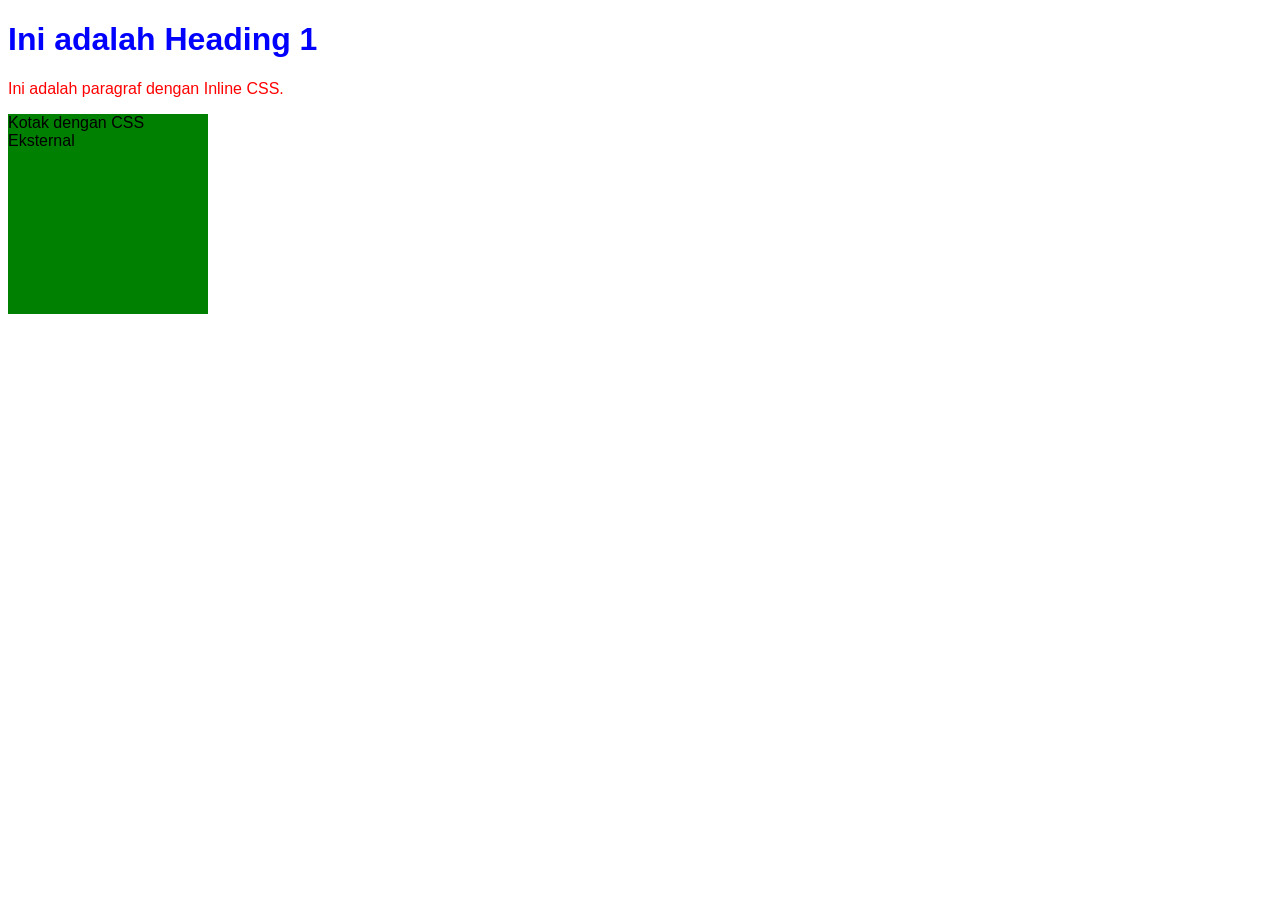
<file: Akademik/Praktikum/Praktikum_Modul_03/Latihan_03_01.html>
<!-- index.html -->
<!DOCTYPE html>
<html lang="en">
<head>
    <meta charset="UTF-8">
    <meta name="viewport" content="width=device-width, initial-scale=1.0">
    <title>Praktikum CSS</title>
    <!-- Internal CSS -->
    <style>
        body {
            font-family: Arial, sans-serif;
        }
        h1 {
            color: blue;
        }
    </style>
    <!-- External CSS -->
    <link rel="stylesheet" href="stylesheet_03_01.css">
</head>
<body>
    <h1>Ini adalah Heading 1</h1>
    <p style="color: red;">Ini adalah paragraf dengan Inline CSS.</p>
    <div class="kotak">Kotak dengan CSS Eksternal</div>
</body>
</html>
</file>
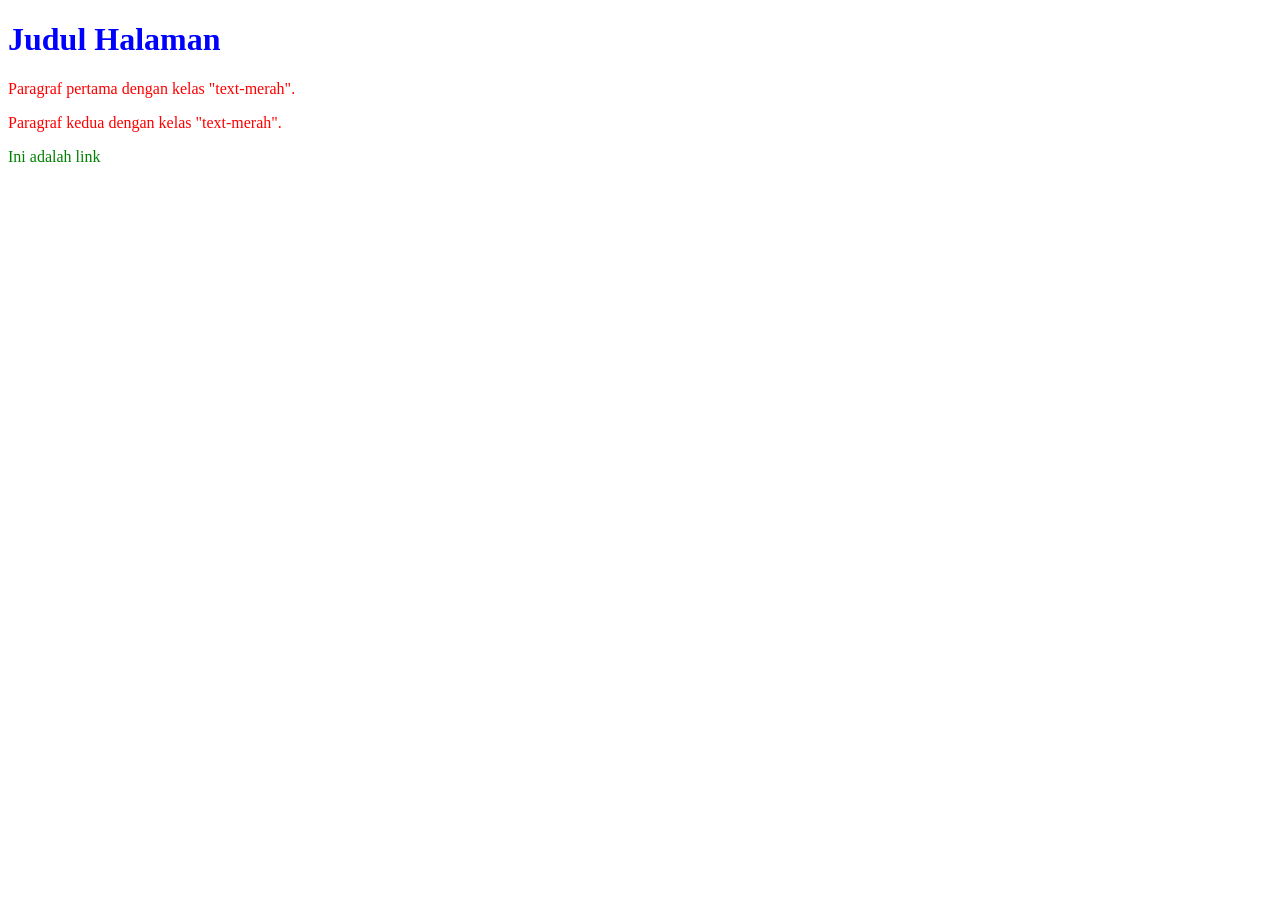
<file: Akademik/Praktikum/Praktikum_Modul_03/Latihan_03_02.html>
<!DOCTYPE html>
<html lang="en">
<head>
    <meta charset="UTF-8">
    <meta name="viewport" content="width=device-width, initial-scale=1.0">
    <title>Praktikum Selektor CSS</title>
    <link rel="stylesheet" href="stylesheet_03_02.css">
</head>
<body>
    <h1 id="judul">Judul Halaman</h1>
    <p class="text-merah">Paragraf pertama dengan kelas "text-merah".</p>
    <p class="text-merah">Paragraf kedua dengan kelas "text-merah".</p>
    <a href="#" title="Link">Ini adalah link</a>
</body>
</html>
</file>
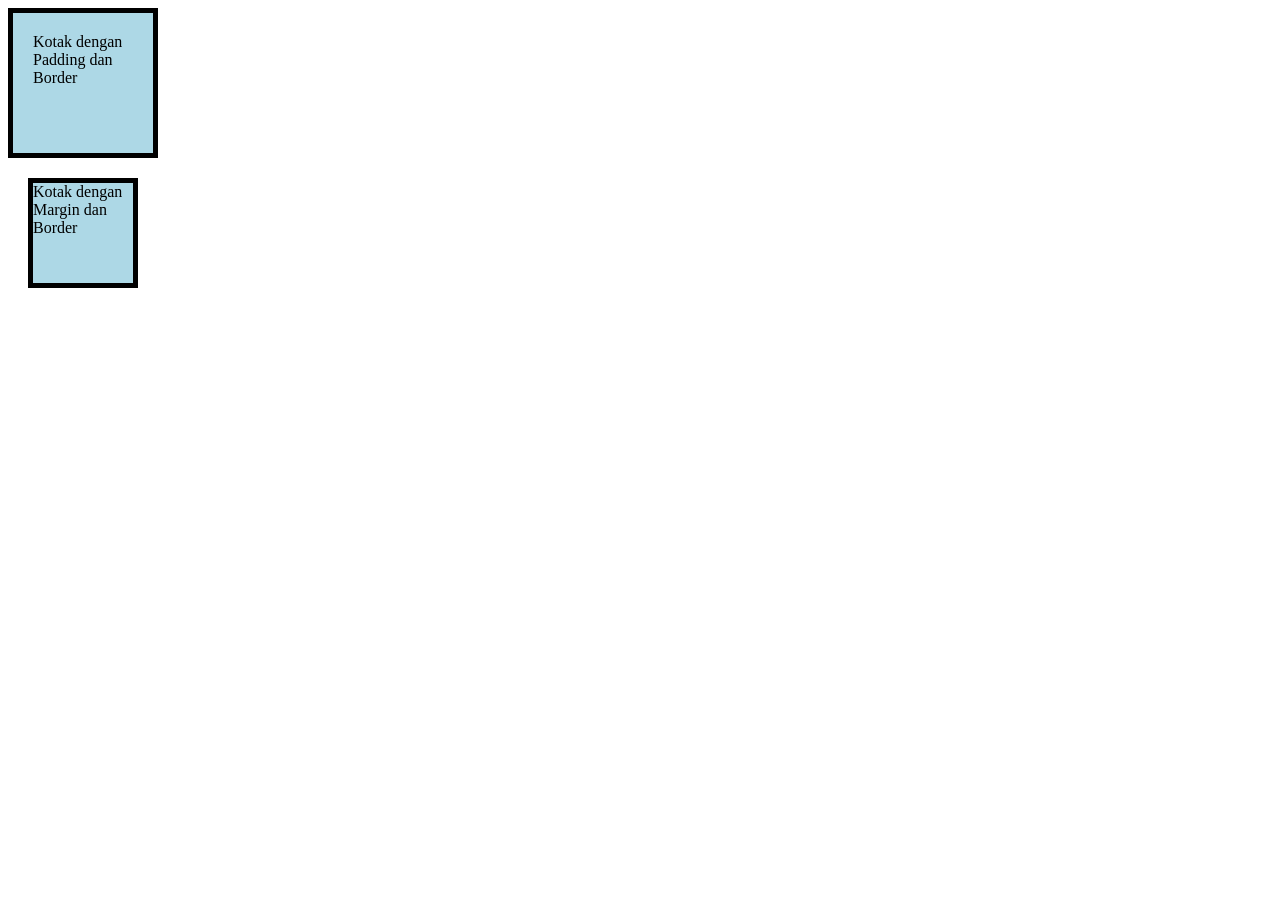
<file: Akademik/Praktikum/Praktikum_Modul_03/Latihan_03_03.html>
<!DOCTYPE html>
<html lang="en">
<head>
    <meta charset="UTF-8">
    <meta name="viewport" content="width=device-width, initial-scale=1.0">
    <title>Praktikum Box Model</title>
    <link rel="stylesheet" href="stylesheet_03_03.css">
</head>
<body>
    <div class="kotak">Kotak dengan Padding dan Border</div>
    <div class="kotak">Kotak dengan Margin dan Border</div>
</body>
</html>
</file>
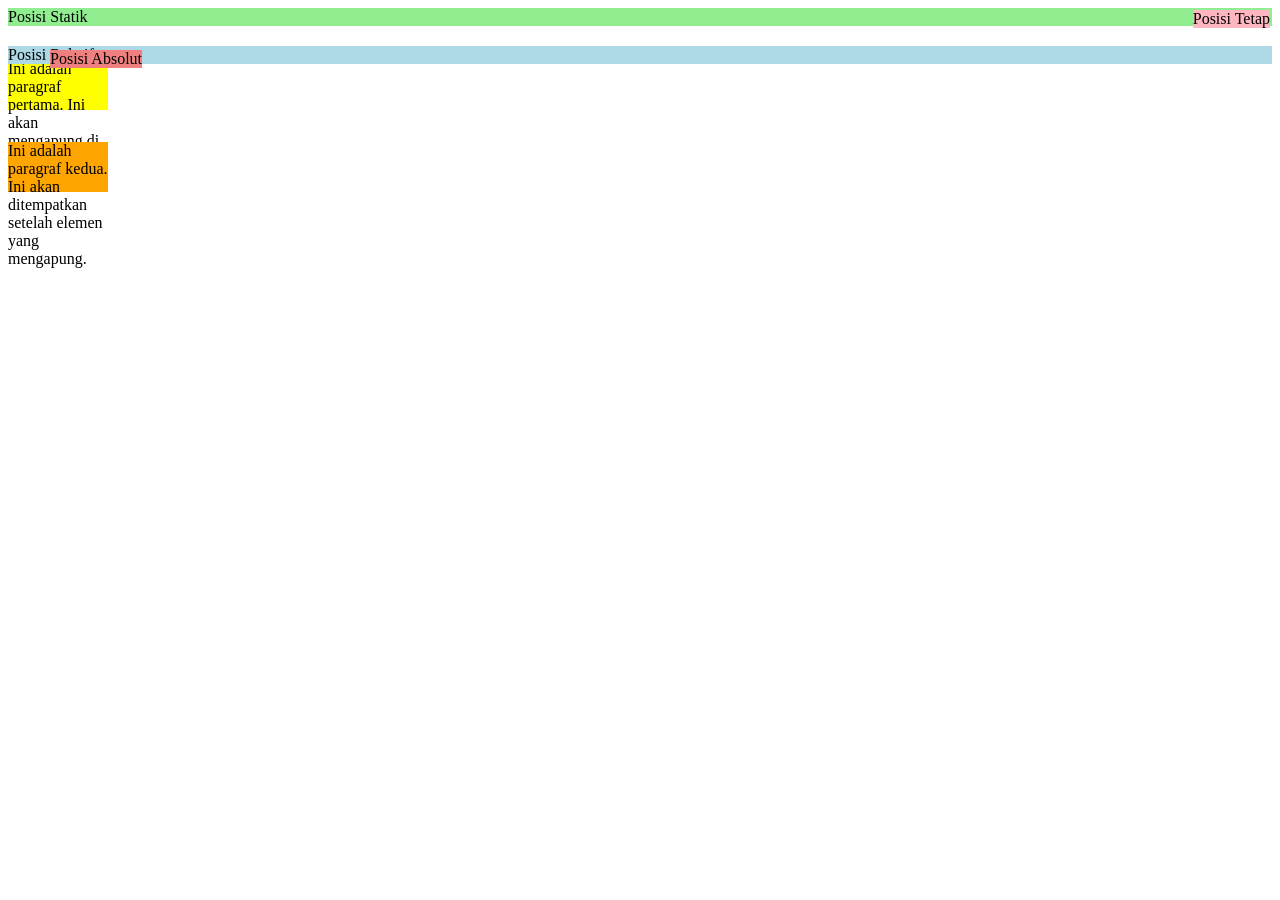
<file: Akademik/Praktikum/Praktikum_Modul_03/Latihan_03_04.html>
<!DOCTYPE html>
<html lang="en">
<head>
    <meta charset="UTF-8">
    <meta name="viewport" content="width=device-width, initial-scale=1.0">
    <title>Praktikum Posisi dan Float</title>
    <link rel="stylesheet" href=" stylesheet_03_04.css">
</head>
<body>
    <div class="box1">Posisi Statik</div>
    <div class="box2">Posisi Relatif</div>
    <div class="box3">Posisi Absolut</div>
    <div class="box4">Posisi Tetap</div>

    <p>Ini adalah paragraf pertama. Ini akan mengapung di sebelah kiri.</p>
    <p class="clear">Ini adalah paragraf kedua. Ini akan ditempatkan setelah elemen yang mengapung.</p>
</body>
</html>
</file>
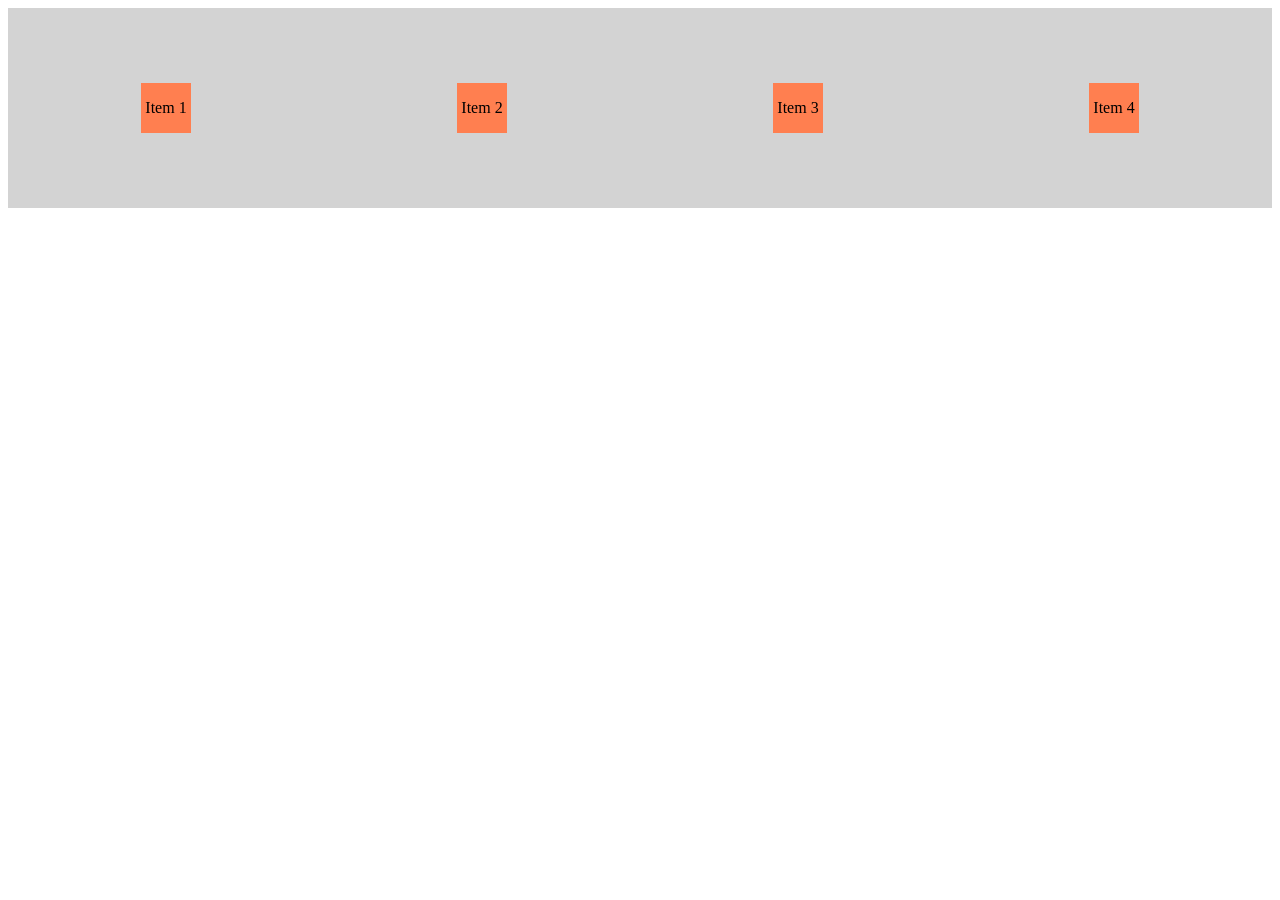
<file: Akademik/Praktikum/Praktikum_Modul_03/Latihan_03_05.html>
<!DOCTYPE html>
<html lang="en">
<head>
    <meta charset="UTF-8">
    <meta name="viewport" content="width=device-width, initial-scale=1.0">
    <title>Praktikum Flexbox</title>
    <link rel="stylesheet" href="stylesheet_03_05.css">
</head>
<body>
    <div class="container">
        <div class="item">Item 1</div>
        <div class="item">Item 2</div>
        <div class="item">Item 3</div>
        <div class="item">Item 4</div>
    </div>
</body>
</html>
</file>
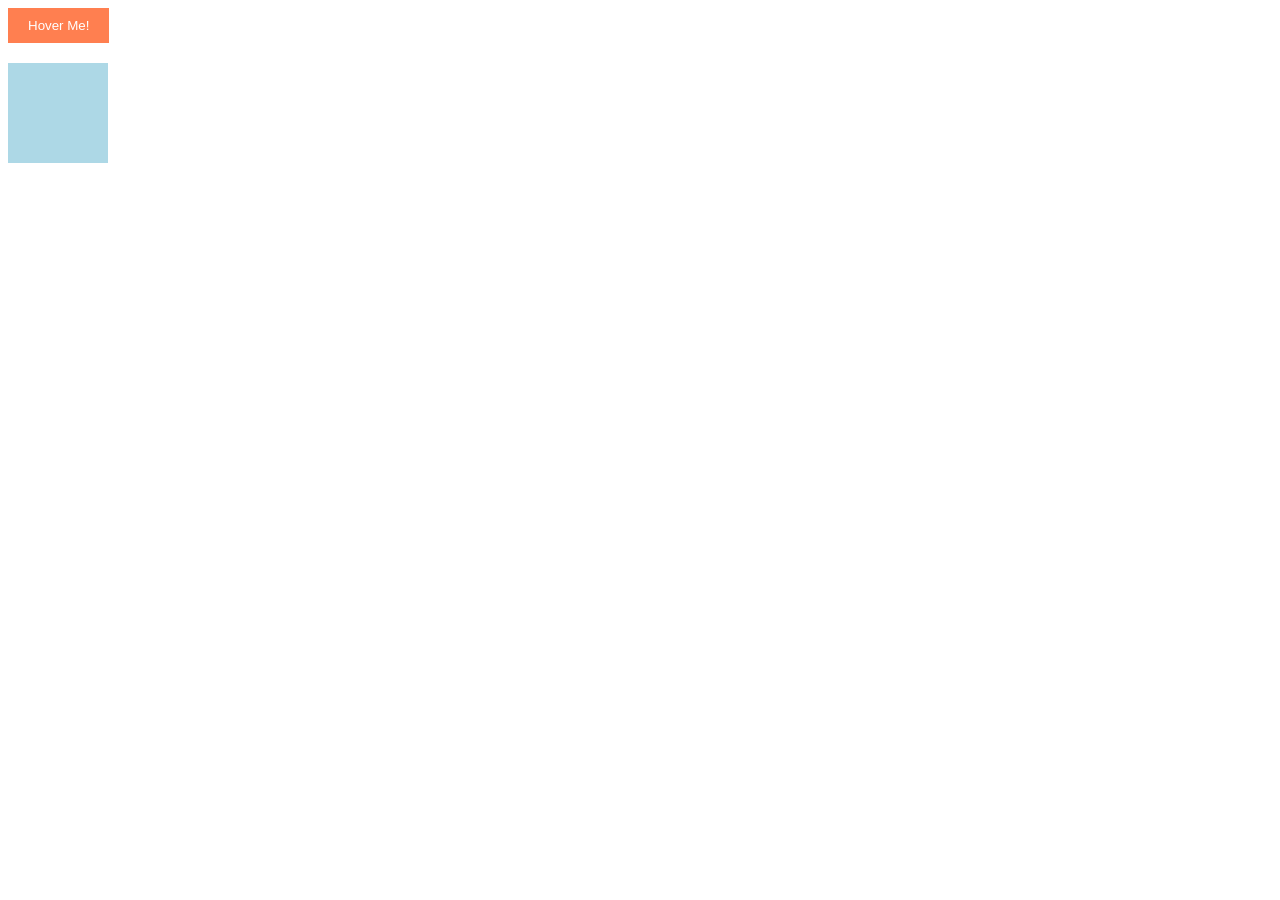
<file: Akademik/Praktikum/Praktikum_Modul_03/Latihan_03_06.html>
<!DOCTYPE html>
<html lang="en">
<head>
    <meta charset="UTF-8">
    <meta name="viewport" content="width=device-width, initial-scale=1.0">
    <title>Praktikum Animasi dan Transisi</title>
    <link rel="stylesheet" href="stylesheet_03_06.css">
</head>
<body>
    <button class="btn">Hover Me!</button>
    <div class="box"></div>
</body>
</html>
</file>
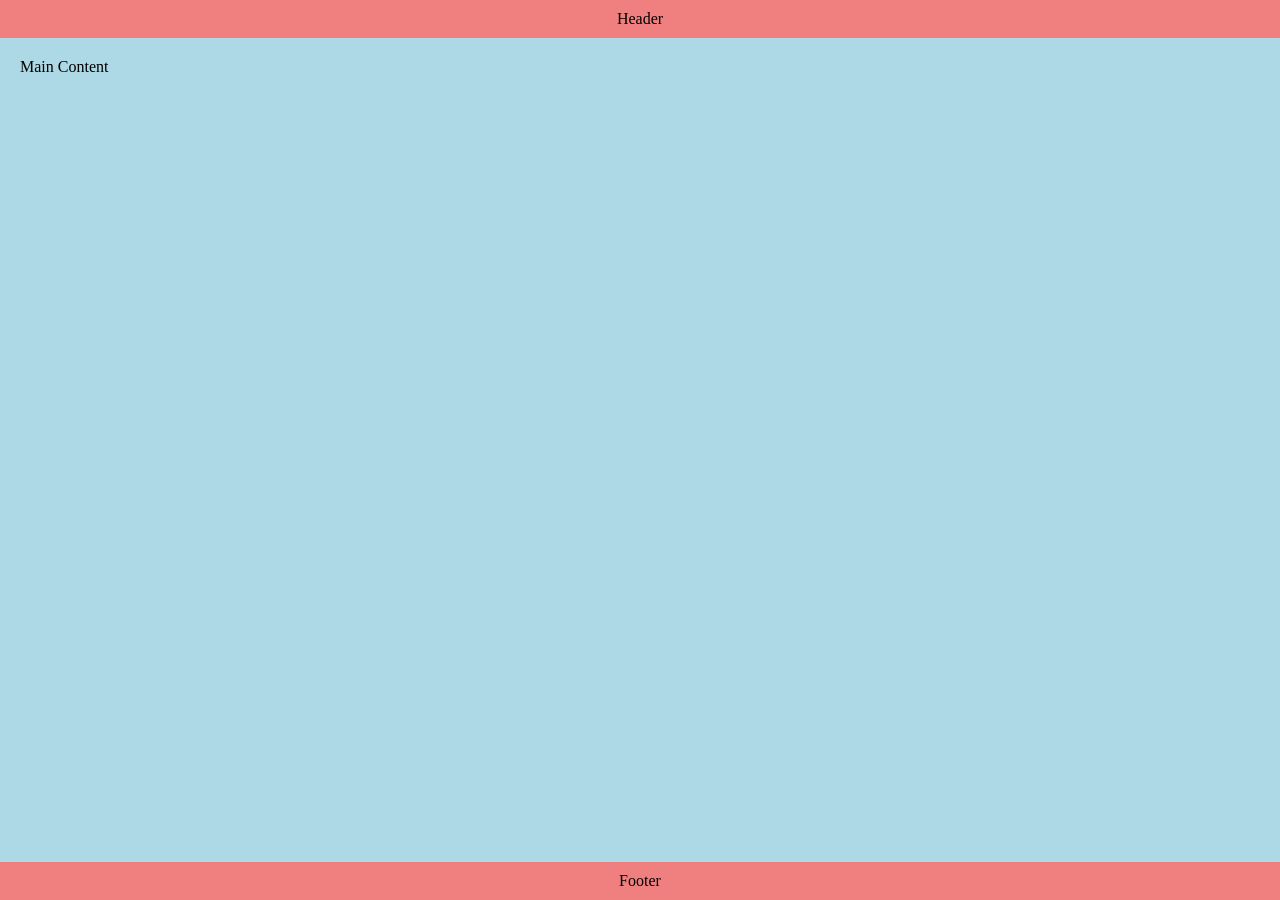
<file: Akademik/Praktikum/Praktikum_Modul_03/Latihan_03_07.html>
<!DOCTYPE html>
<html lang="en">
<head>
    <meta charset="UTF-8">
    <meta name="viewport" content="width=device-width, initial-scale=1.0">
    <title>Praktikum Responsive Design</title>
    <link rel="stylesheet" href="stylesheet_03_07.css">
</head>
<body>
    <header>Header</header>
    <main>Main Content</main>
    <footer>Footer</footer>
</body>
</html>
</file>
<file: style.css>
/* ===== PENGATURAN DASAR ===== */
/* Tanda * artinya berlaku untuk semua elemen */
* {
    margin: 0;
    padding: 0;
    box-sizing: border-box;
}

/* Agar saat klik menu, halaman scroll dengan halus */
html {
    scroll-behavior: smooth;
}

body {
    font-family: Arial, Helvetica, sans-serif;
    background-color: #f2f5fa;
    color: #333333;
    line-height: 1.6;
}

/* ===== HEADER ===== */
header {
    background-color: #1f4e8c;
    color: white;
    text-align: center;
    padding: 30px 20px 0 20px;
}

header h1 {
    font-size: 32px;
    margin-bottom: 5px;
}

/* ===== MENU NAVIGASI ===== */
nav {
    margin-top: 20px;
    background-color: #173c6b;
}

nav ul {
    list-style: none;          /* hilangkan titik di depan list */
    display: flex;             /* buat menu berjajar ke samping */
    justify-content: center;
    flex-wrap: wrap;
}

nav a {
    display: block;
    color: white;
    text-decoration: none;
    padding: 14px 22px;
}

/* Efek saat mouse diarahkan ke menu */
nav a:hover {
    background-color: #f5a623;
    color: #173c6b;
}

/* ===== ISI HALAMAN ===== */
main {
    max-width: 900px;
    margin: 30px auto;
    padding: 0 20px;
}

section {
    background-color: white;
    padding: 25px;
    margin-bottom: 25px;
    border-radius: 10px;
    box-shadow: 0 2px 6px rgba(0, 0, 0, 0.1);
}

h2 {
    color: #1f4e8c;
    border-bottom: 3px solid #f5a623;
    padding-bottom: 8px;
    margin-bottom: 20px;
}

h3 {
    color: #173c6b;
    margin: 20px 0 10px 0;
}

/* ===== BIODATA: FOTO + TABEL ===== */
.profil {
    display: flex;
    gap: 25px;
    align-items: flex-start;
    flex-wrap: wrap;
}

.foto {
    width: 160px;
    height: 200px;
    object-fit: cover;
    border-radius: 10px;
    border: 4px solid #1f4e8c;
    background-color: #dde5f2;
}

.profil table {
    flex: 1;
    min-width: 250px;
}

.profil td {
    padding: 6px 8px;
    vertical-align: top;
}

.profil td:first-child {
    font-weight: bold;
    width: 190px;
}

/* ===== TABEL DATA (keluarga, akademik, jadwal) ===== */
.tabel-data {
    width: 100%;
    border-collapse: collapse;     /* garis tabel menyatu */
    margin-bottom: 10px;
}

.tabel-data th,
.tabel-data td {
    border: 1px solid #c5d0e3;
    padding: 10px;
    text-align: left;
}

.tabel-data th {
    background-color: #1f4e8c;
    color: white;
}

/* Warna baris selang-seling biar mudah dibaca */
.tabel-data tbody tr:nth-child(even) {
    background-color: #f2f5fa;
}

/* ===== KOTAK TUGAS AKHIR ===== */
.kotak {
    background-color: #fff6e0;
    border-left: 6px solid #f5a623;
    padding: 15px 20px;
    border-radius: 6px;
}

.kotak p {
    margin-bottom: 6px;
}

/* ===== KONTAK ===== */
.daftar-kontak {
    list-style: none;
}

.daftar-kontak li {
    padding: 12px;
    border-bottom: 1px dashed #c5d0e3;
}

/* ===== LINK ===== */
a {
    color: #1f4e8c;
}

a:hover {
    color: #f5a623;
}

.catatan {
    font-size: 13px;
    color: #777777;
    font-style: italic;
}

/* ===== FOOTER ===== */
footer {
    background-color: #1f4e8c;
    color: white;
    text-align: center;
    padding: 20px;
}

footer a {
    color: #f5a623;
}

/* ===== TAMPILAN HP (layar kecil) ===== */
@media (max-width: 600px) {
    header h1 {
        font-size: 24px;
    }

    .profil {
        flex-direction: column;
        align-items: center;
    }

    .tabel-data {
        font-size: 13px;
    }
}
</file>
<file: Akademik/Praktikum/Praktikum_Modul_03/stylesheet_03_01.css>
.kotak {
    width: 200px;
    height: 200px;
    background-color: green;
}
</file>
<file: Akademik/Praktikum/Praktikum_Modul_03/stylesheet_03_02.css>
#judul {
    color: blue;
}

.text-merah {
    color: red;
}

a[title] {
    text-decoration: none;
    color: green;
}
</file>
<file: Akademik/Praktikum/Praktikum_Modul_03/stylesheet_03_03.css>
.kotak {
    width: 100px;
    height: 100px;
    background-color: lightblue;
}

.kotak:first-of-type {
    padding: 20px;
    border: 5px solid black;
}

.kotak:last-of-type {
    margin: 20px;
    border: 5px solid black;
}
</file>
<file: Akademik/Praktikum/Praktikum_Modul_03/stylesheet_03_04.css>
.box1 {
    position: static;
    background-color: lightgreen;
}

.box2 {
    position: relative;
    top: 20px;
    background-color: lightblue;
}

.box3 {
    position: absolute;
    top: 50px;
    left: 50px;
    background-color: lightcoral;
}

.box4 {
    position: fixed;
    top: 10px;
    right: 10px;
    background-color: lightpink;
}

p {
    float: left;
    width: 100px;
    height: 50px;
    background-color: yellow;
    margin-right: 10px;
}

.clear {
    clear: left;
    background-color: orange;
}
</file>
<file: Akademik/Praktikum/Praktikum_Modul_03/stylesheet_03_05.css>
.container {
    display: flex;
    justify-content: space-around;
    align-items: center;
    height: 200px;
    background-color: lightgray;
}

.item {
    width: 50px;
    height: 50px;
    background-color: coral;
    display: flex;
    justify-content: center;
    align-items: center;
}
</file>
<file: Akademik/Praktikum/Praktikum_Modul_03/stylesheet_03_06.css>
.btn {
    padding: 10px 20px;
    background-color: coral;
    color: white;
    border: none;
    cursor: pointer;
    transition: background-color 0.5s ease;
}

.btn:hover {
    background-color: darkred;
}

.box {
    width: 100px;
    height: 100px;
    background-color: lightblue;
    margin-top: 20px;
    animation: slide 2s infinite;
}

@keyframes slide {
    0% {
        transform: translateX(0);
    }
    50% {
        transform: translateX(100px);
    }
    100% {
        transform: translateX(0);
    }
}
</file>
<file: Akademik/Praktikum/Praktikum_Modul_03/stylesheet_03_07.css>
body {
    display: flex;
    flex-direction: column;
    height: 100vh;
    margin: 0;
}

header, footer {
    background-color: lightcoral;
    padding: 10px;
    text-align: center;
}

main {
    flex: 1;
    background-color: lightblue;
    padding: 20px;
}

@media (max-width: 600px) {
    body {
        flex-direction: row;
    }

    header, footer {
        flex: 1;
        padding: 5px;
    }

    main {
        flex: 2;
    }
}
</file>
